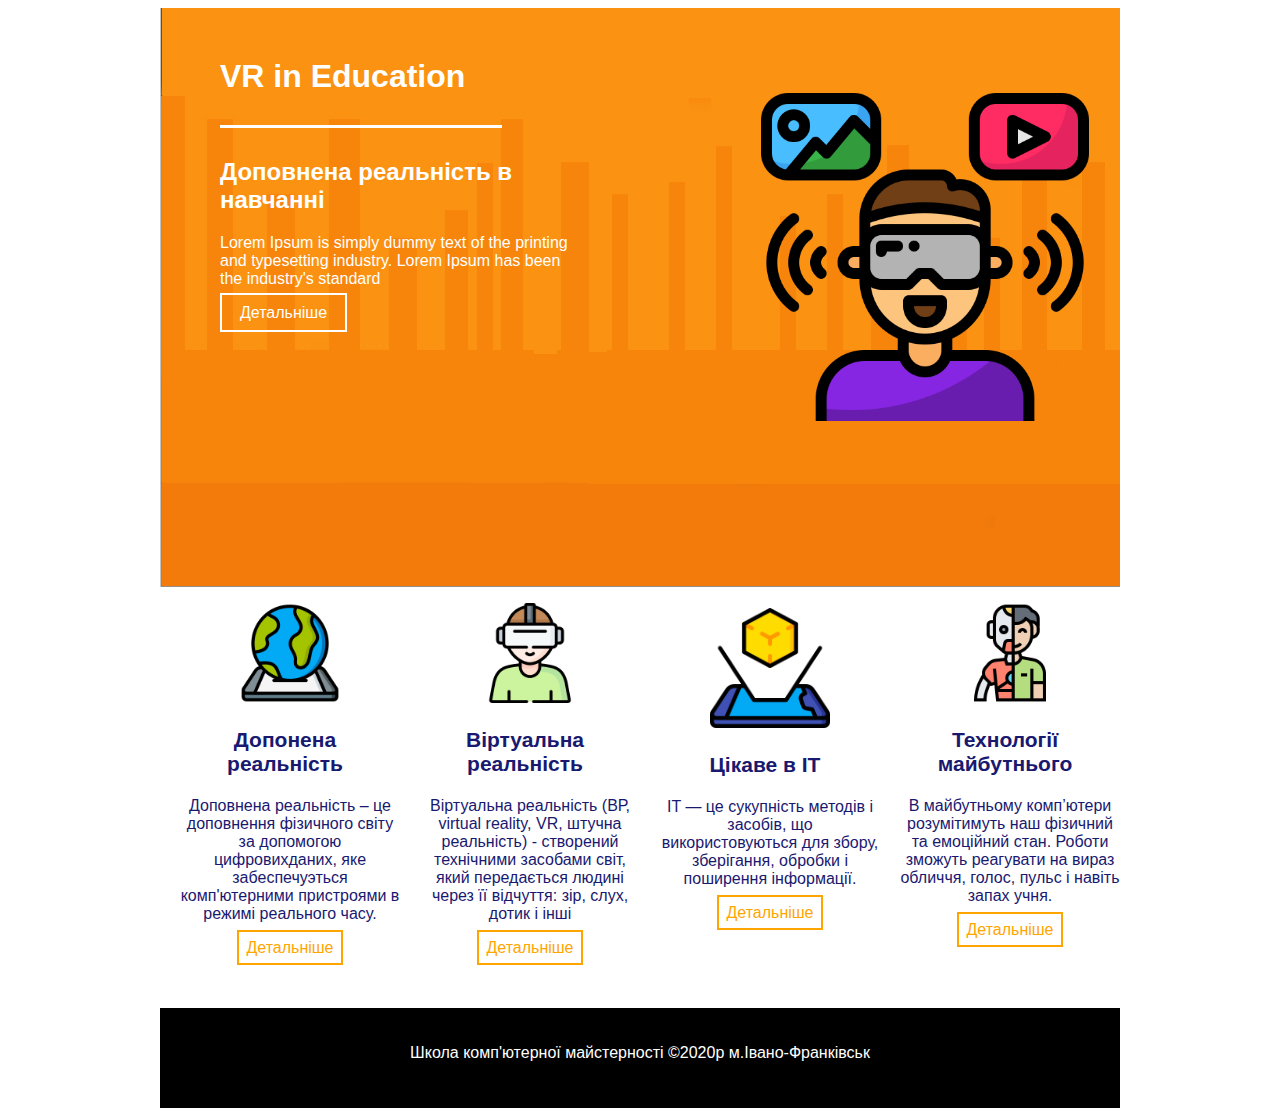
<file: index.html>
<!DOCTYPE html>
<html>
<head>
	<meta charset="utf-8">
	<link rel="stylesheet" href="css/style.css">
	<title>VR and AR</title>
	<link rel="shortcut icon" href="img/vr-glasses.png" type="image/png">
</head>
<body>
	<div class="box">
		<div class="banner"> 
			<header class="header">
		<div class=”text”>  
			<h1 class="h1"> VR in Education </h1>
			<hr align="left" width="280" size="3" color=" white " class="hr" />
			<h2 class="h2"> Доповнена реальність в навчанні </h2>
			<p class="p1"> Lorem Ipsum is simply dummy text of the printing and typesetting industry. Lorem Ipsum has been the industry's standard </p>
			<a href="#part1" class="p2"> Детальніше </a>
		</div>
		<div class=”foto”>
				<img src="img/electronics.png" width="350" height="350" class="f1">
		</div>
	</header>
		</div>
		<article class="content" id="part1">
			<div class="block">
				<img src="img/1.png" class="icon" width="100" height="100">
				<p class="title2"> Допонена реальність </p>
				<p class="title1">Доповнена реальність – це доповнення фізичного світу за допомогою цифровихданих, яке забеспечуэться комп'ютерними пристроями в режимі реального часу. </p>
				<a href="ar.html" class="p3"> Детальніше </a>
			</div>
			<div class="block">
				<img src="img/virtual-reality.png" class="icon" width="100" height="100">
				<p class="title2"> Віртуальна реальність </p>
				<p class="title1"> Віртуальна реальність (ВР, virtual reality, VR, штучна реальність) - створений технічними засобами світ, який передається людині через її відчуття: зір, слух, дотик і інші</p>
				<a href="vr.html" class="p3"> Детальніше </a>
			</div>
			<div class="block1">
				<img src="img/3.png" class="icon" width="120" height="120">
				<p class="title2"> Цікаве в ІТ </p>
				<p class="title1"> IT — це сукупність методів і засобів, що використовуються для збору, зберігання, обробки і поширення інформації.  </p>
				<a href="it.html" class="p3"> Детальніше </a>
			</div>
			<div class="block">
				<img src="img/4.png" class="icon" width="100" height="100">
				<p class="title2"> Технології майбутнього </p>
				<p class="title1"> В майбутньому комп’ютери розумітимуть наш фізичний та емоційний стан. Роботи зможуть реагувати на вираз обличчя, голос, пульс і навіть запах учня. </p>
				<a href="future.html" class="p3"> Детальніше </a>
			</div>
		</article>
		<footer class="footer">
			<p class="p5">Школа комп'ютерної майстерності &copy;2020р м.Івано-Франківськ</p>
		</footer>
	</div>

</body>
</html>
</file>
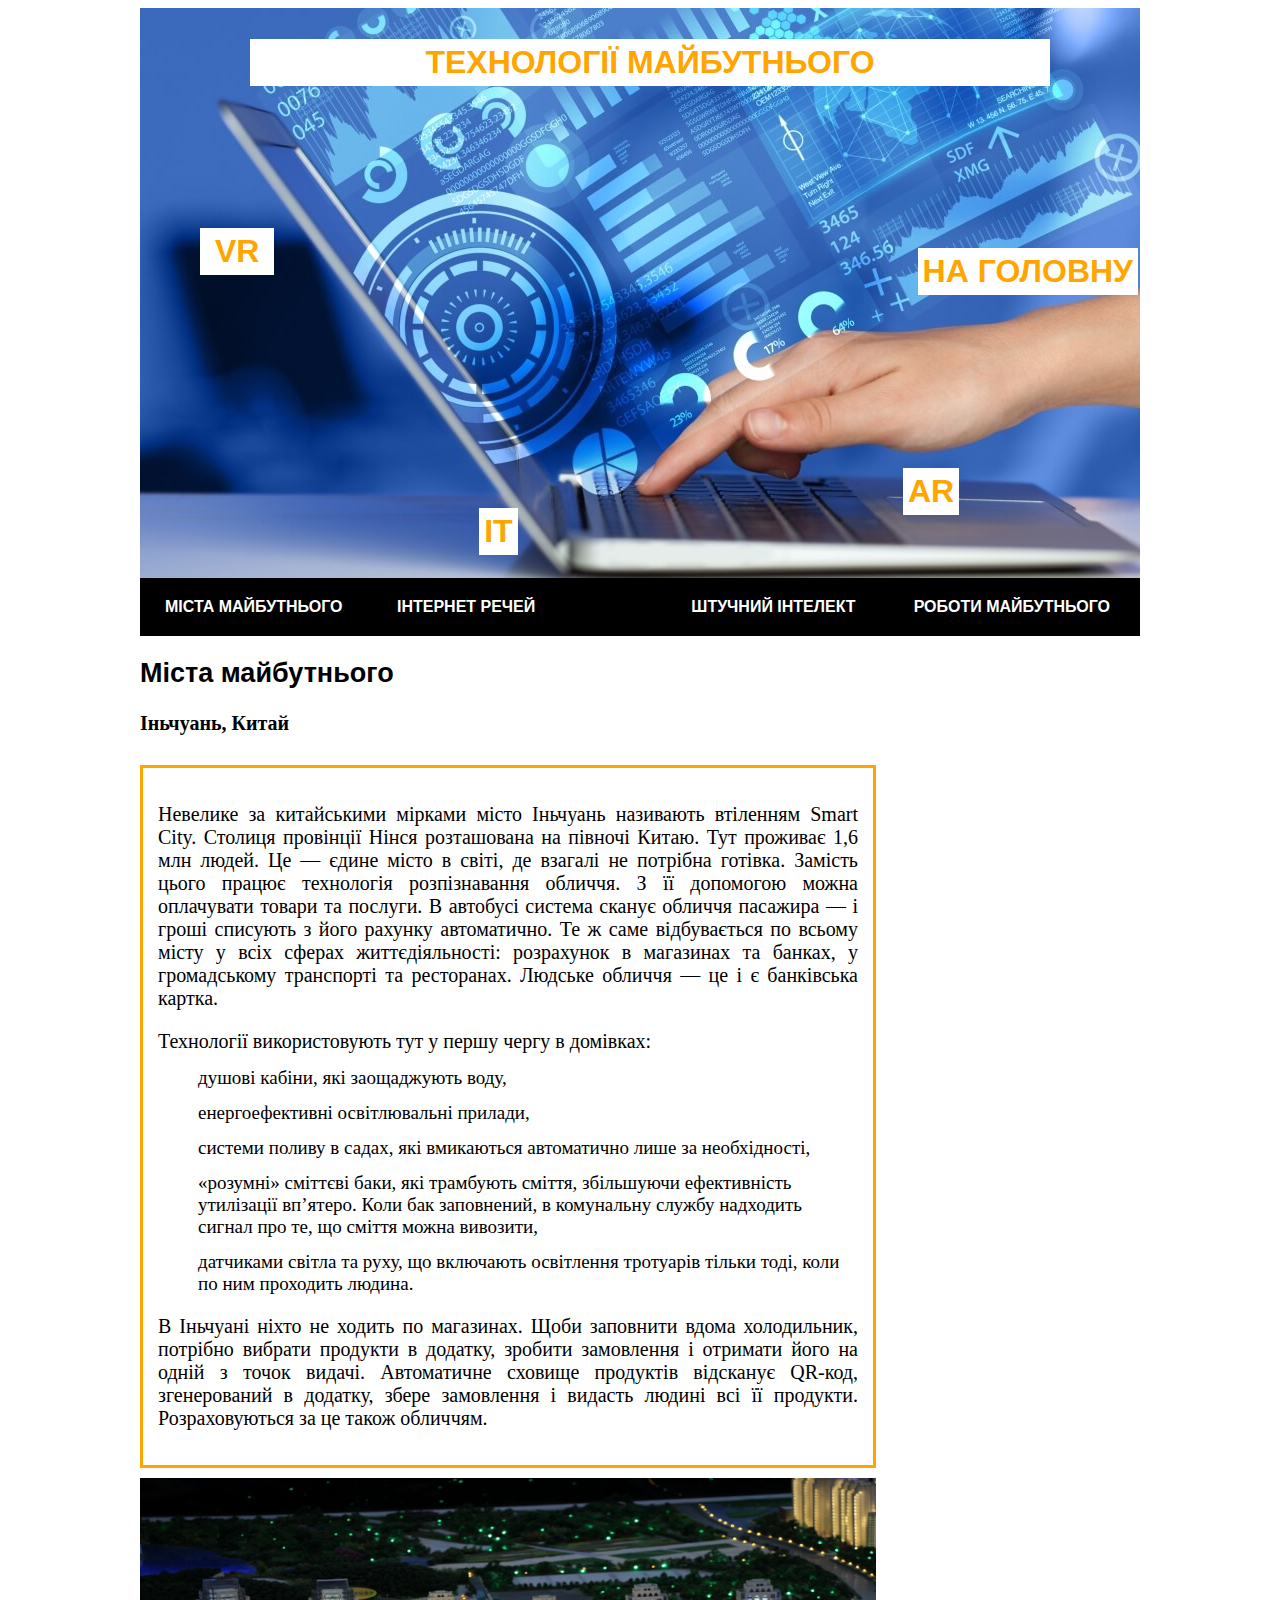
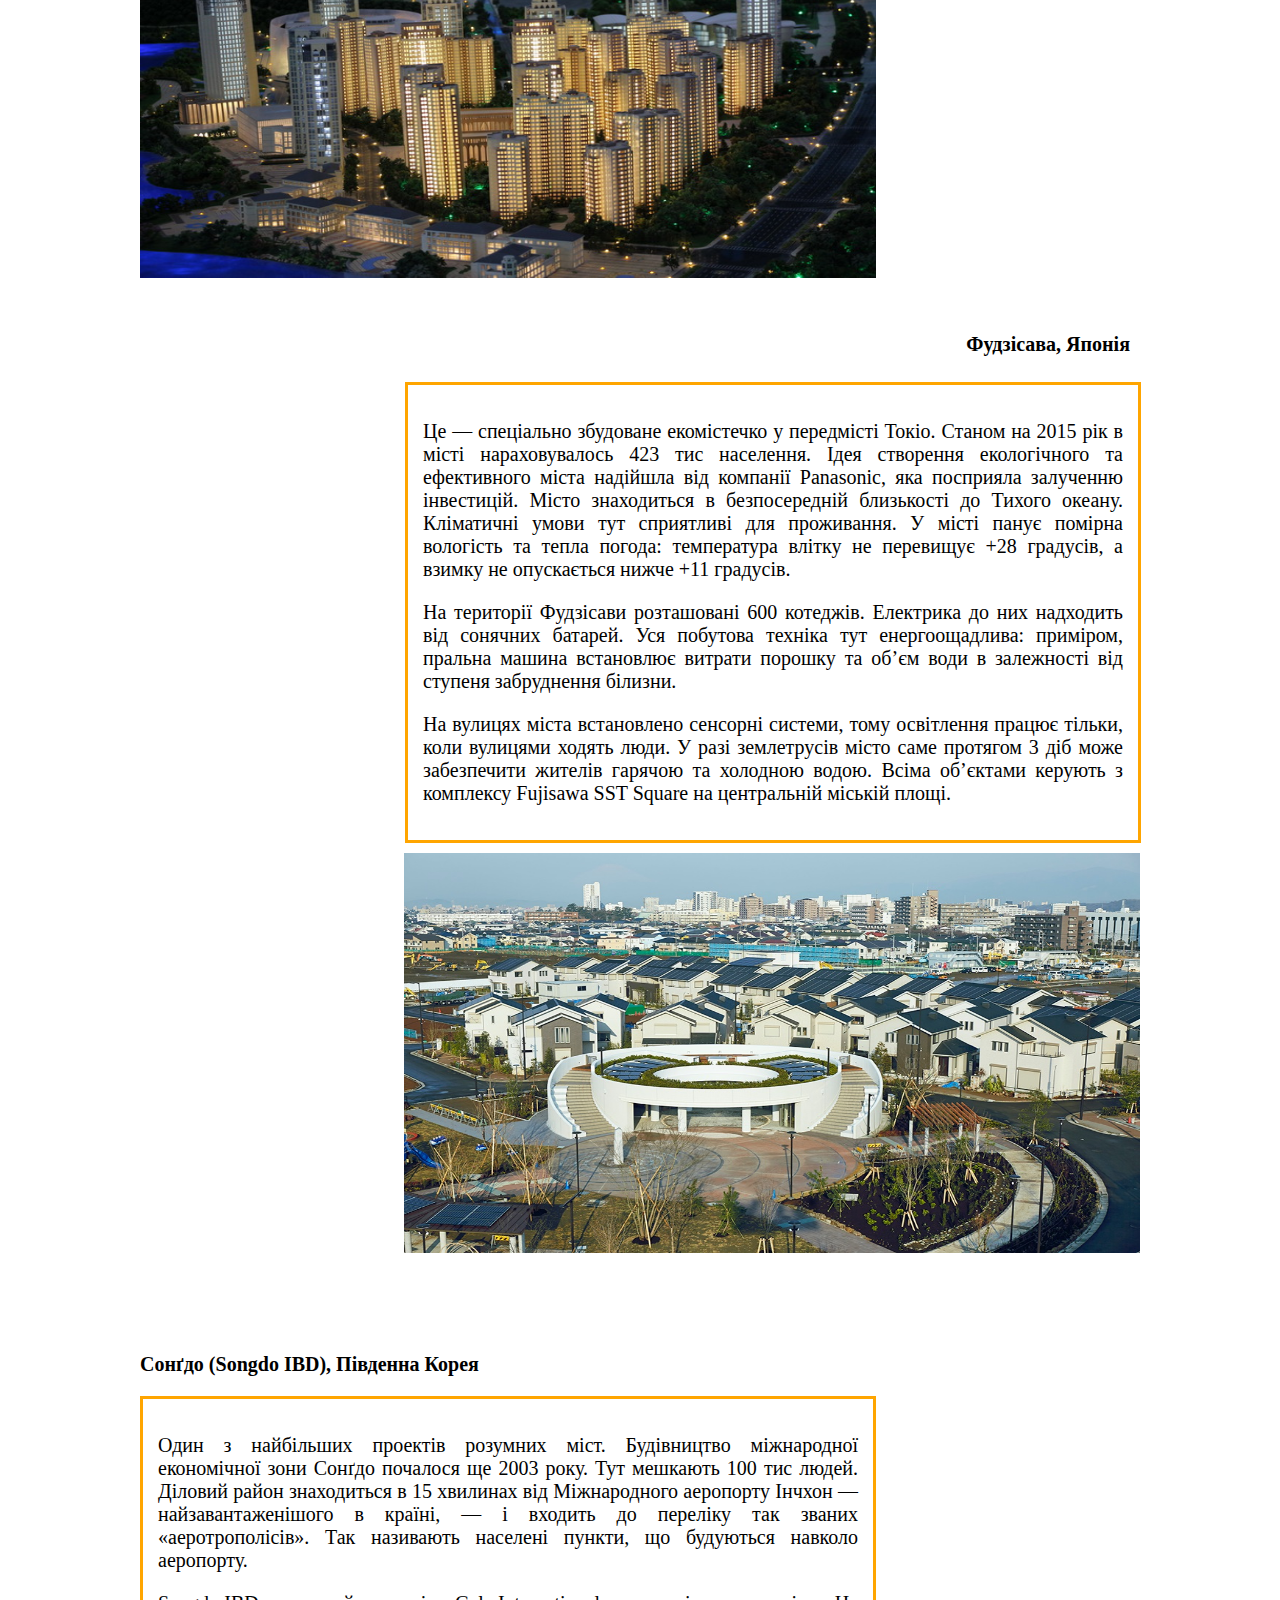
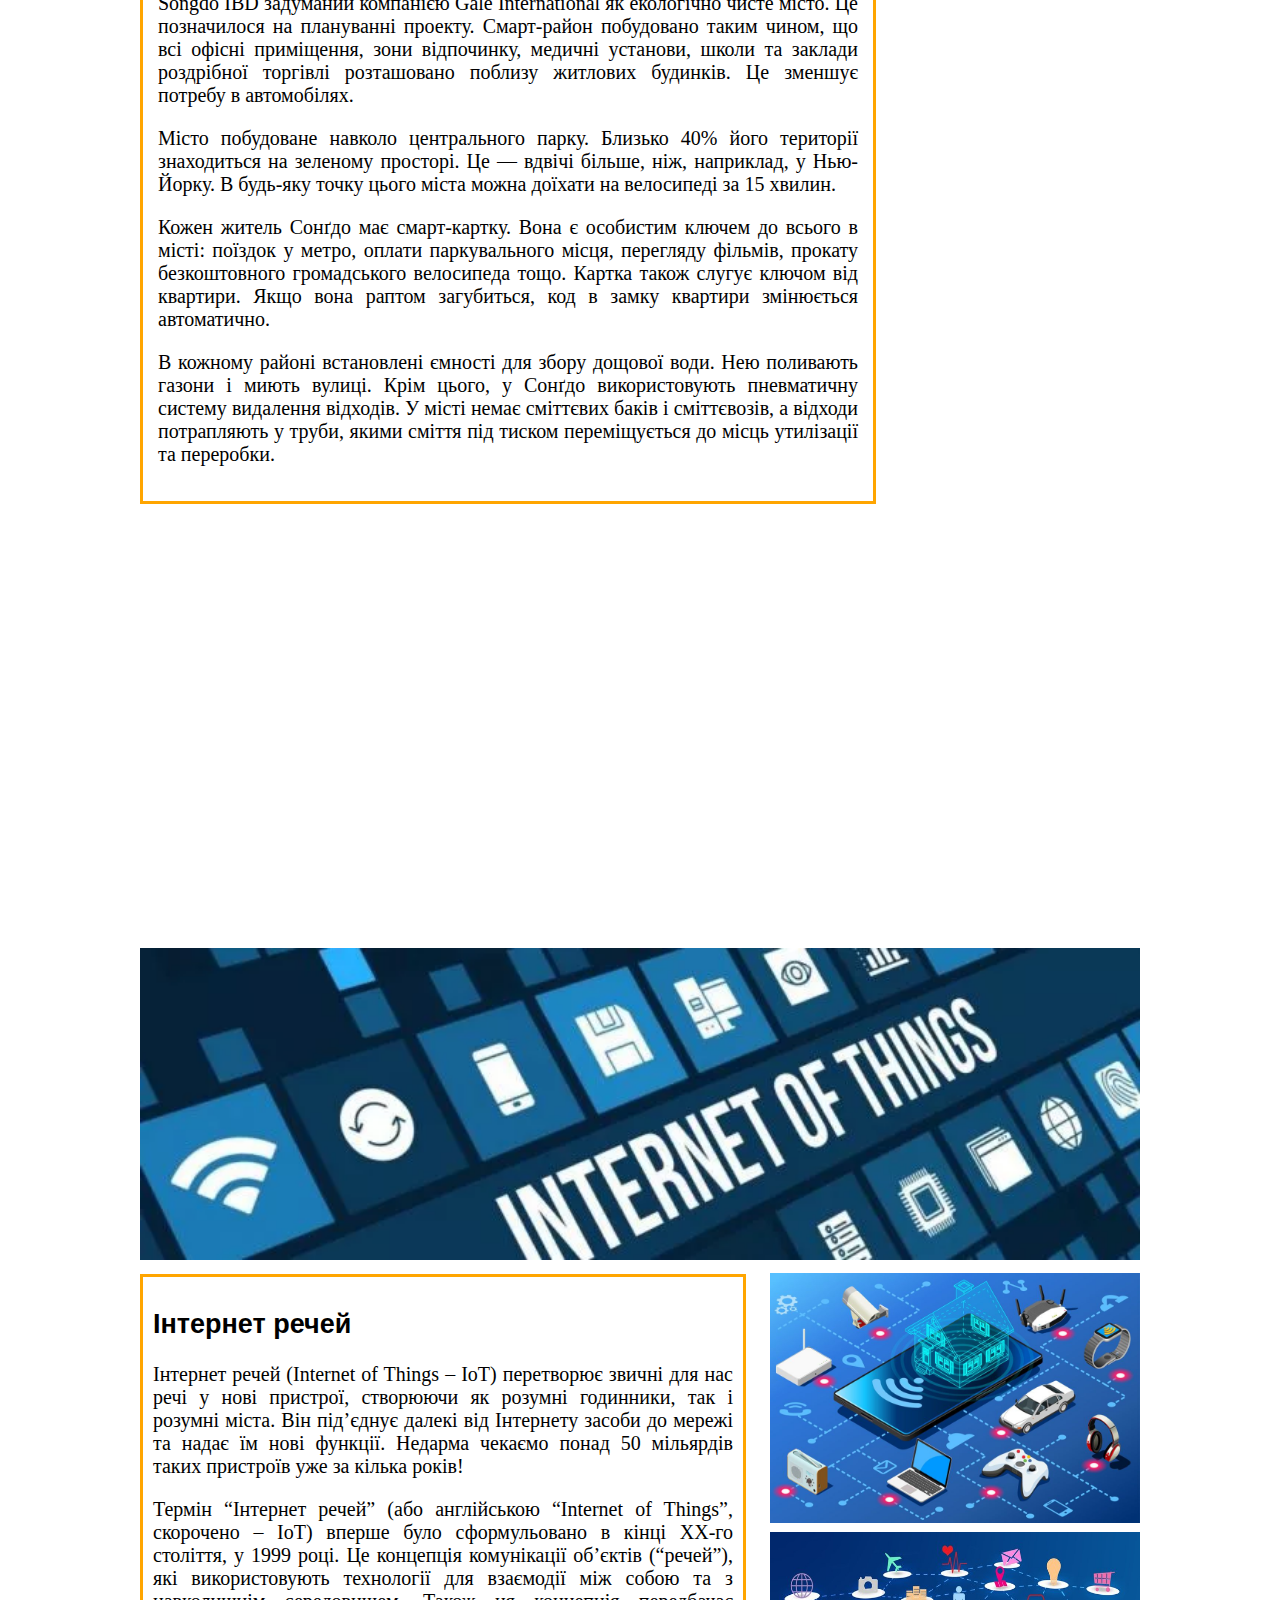
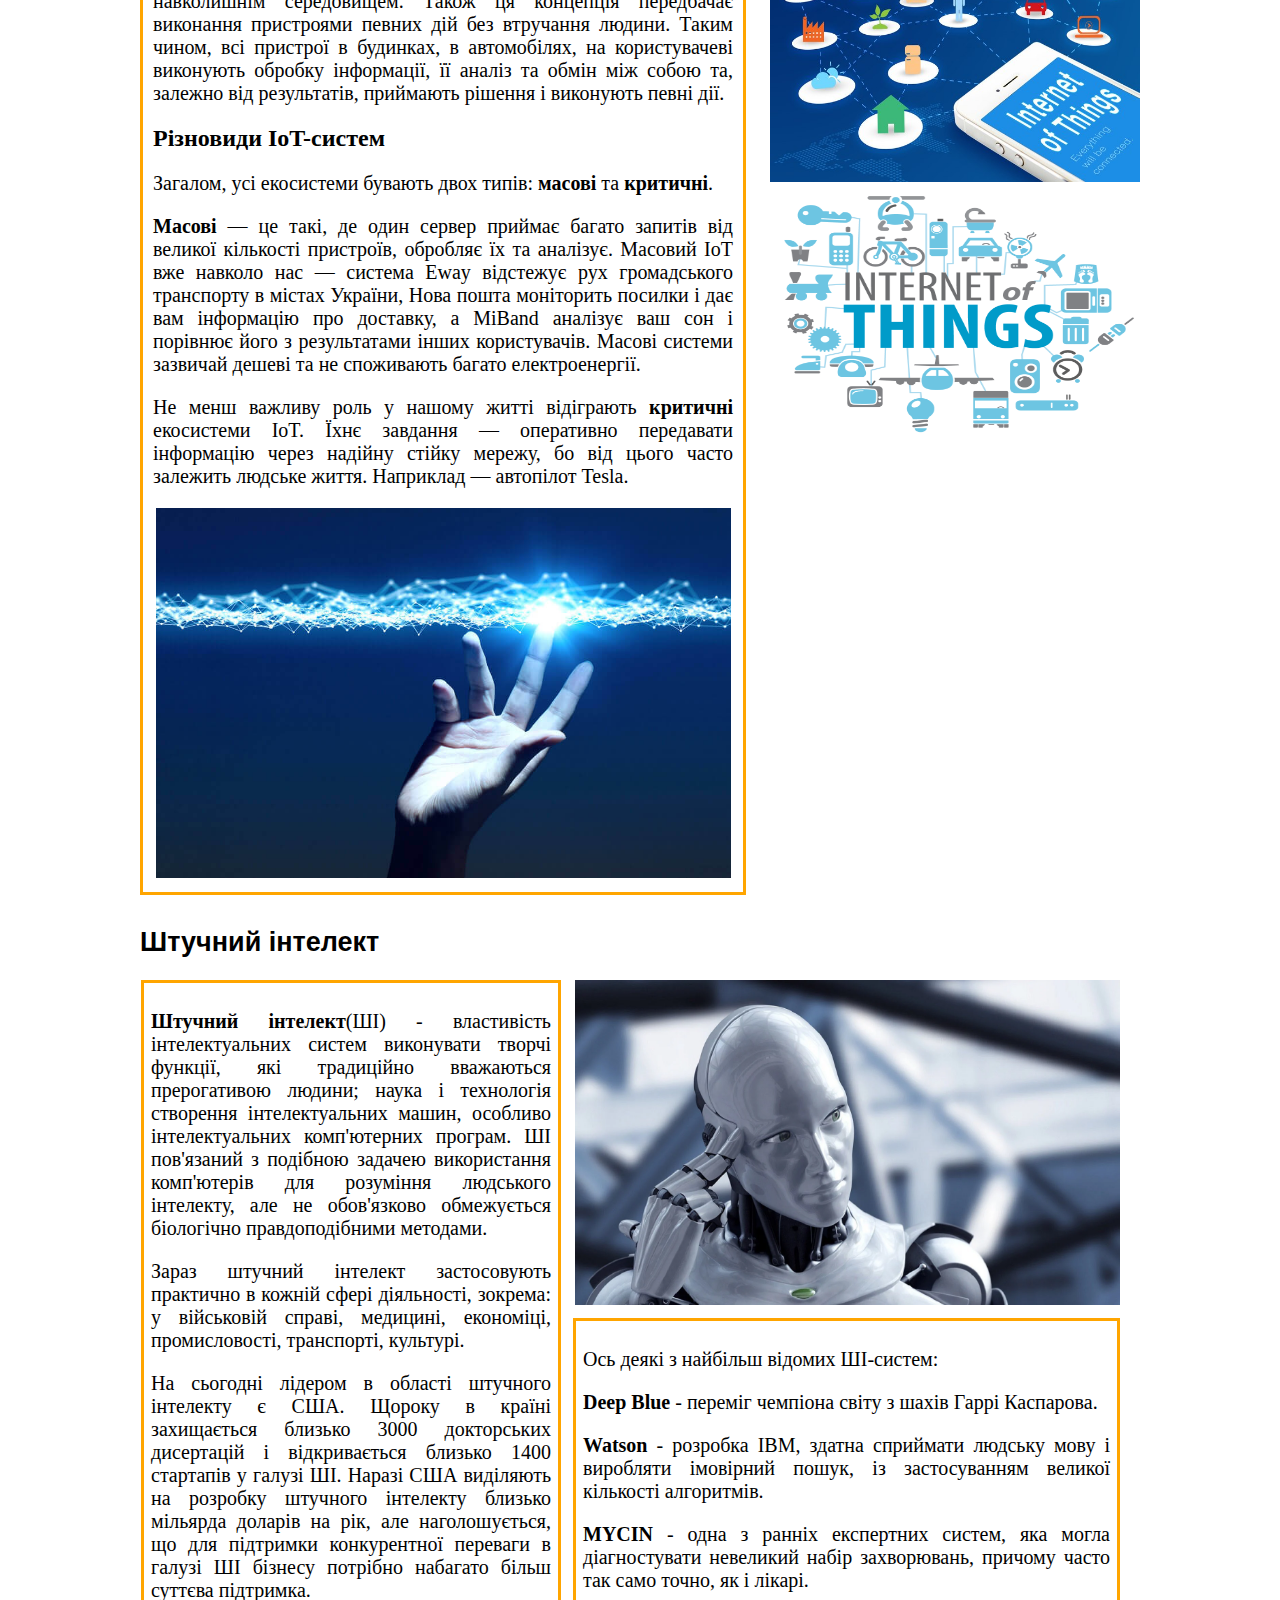
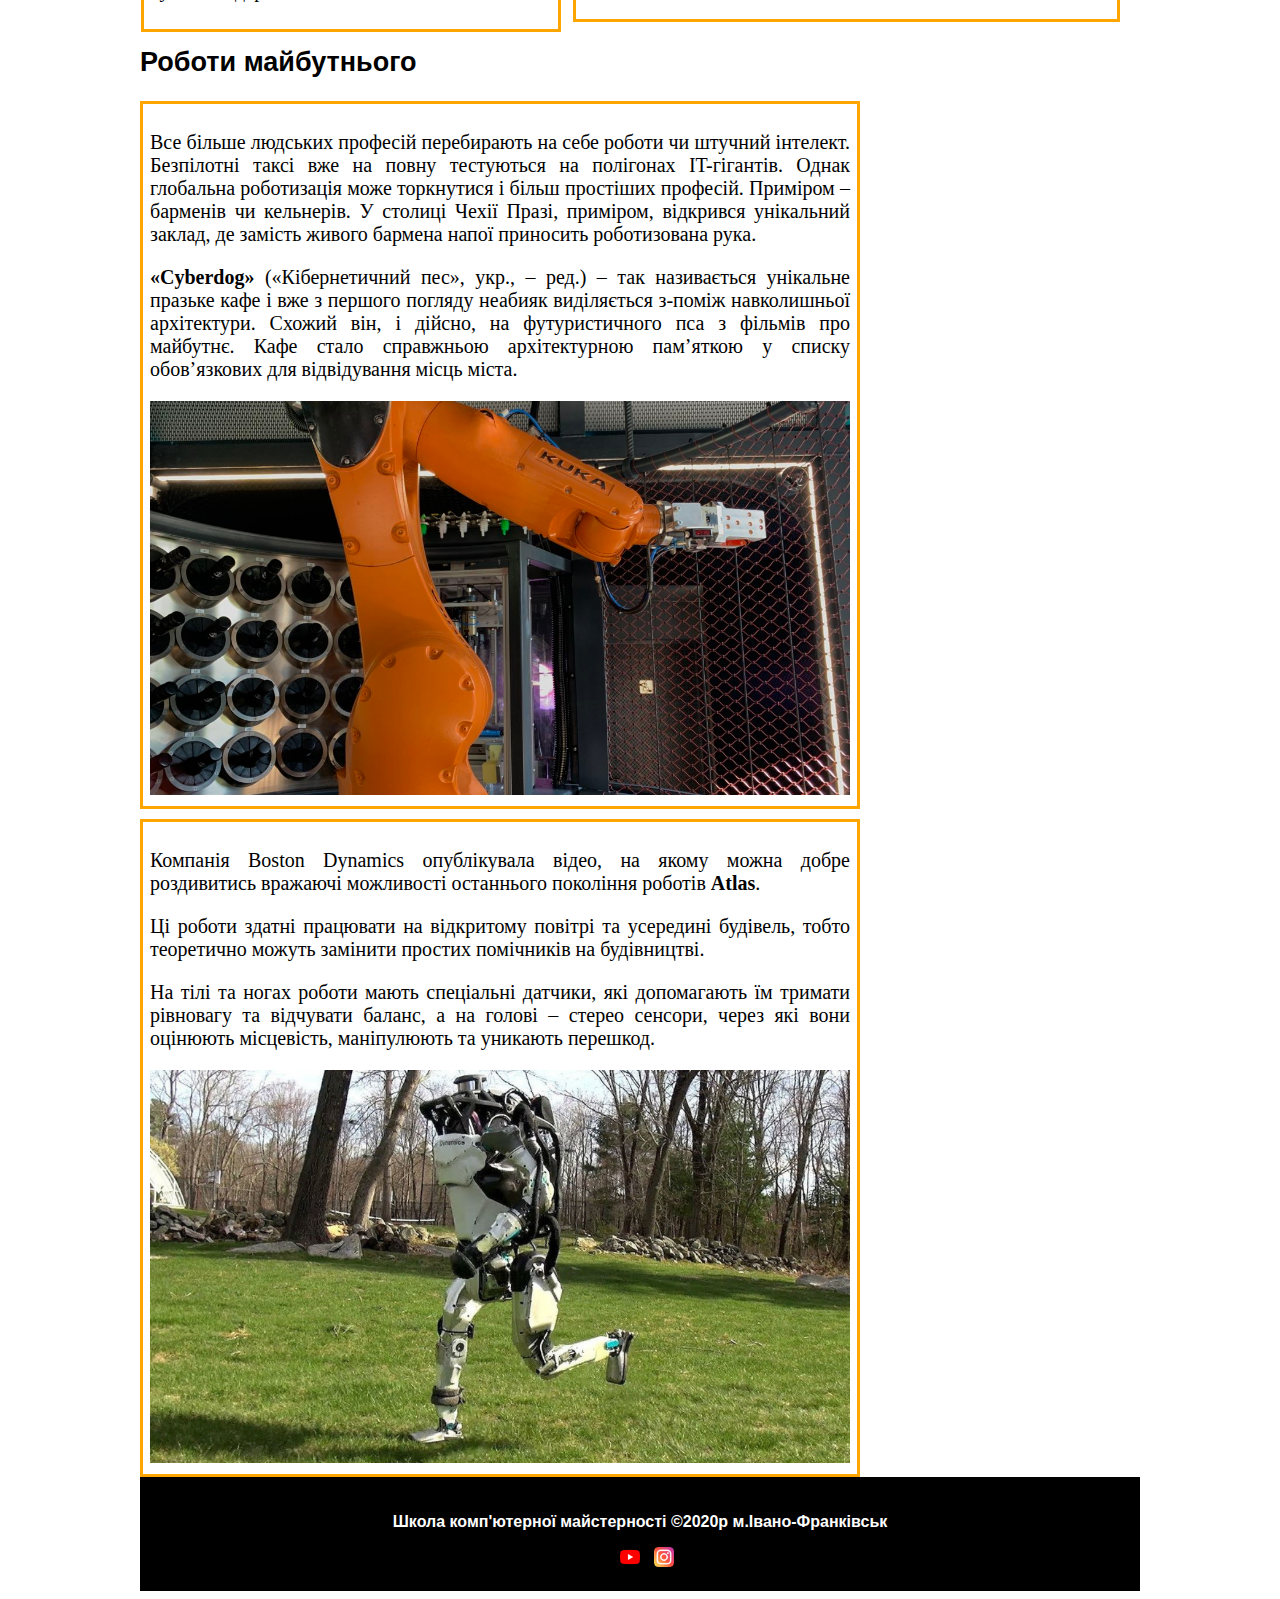
<file: future.html>
<!DOCTYPE html>
<html>
<head>
	<link rel="stylesheet" href="css/future.css">
	<meta charset="utf-8">
	<title>Технології майбутнього</title>
	<link rel="shortcut icon" href="img/eye.png">
</head>
<body>
	<div class="box">
		<div class="f6">
			<h1 class="headline"> Технології майбутнього </h1>
			<a href="vr.html"><h1 class="headline1"> VR </h1></a>
			<a href="index.html"><h1 class="headline3"> На головну </h1></a>
			<a href="it.html"><h1 class="headline5"> IT </h1></a>
			<a href="ar.html"><h1 class="headline6"> AR </h1></a>
		</div>
		<footer class="foote">
			<a href="#up" name="up" class="g"> міста майбутнього </a>
			<a href="#part1" class="g1"> інтернет речей </a>
			<a href="#part3" class="g2"> Роботи майбутнього</a>
			<a href="#part2" class="g3">  штучний інтелект</a>
		</footer>
		<main>
				<h2 class="headline2"> Міста майбутнього </h2>
				<p class="paragraph"> <span class="span">Іньчуань, Китай </span></p>
<article class="articl">
<p class="paragraph">Невелике за китайськими мірками місто Іньчуань називають втіленням Smart City. Столиця провінції Нінся розташована на півночі Китаю. Тут проживає 1,6 млн людей. Це — єдине місто в світі, де взагалі не потрібна готівка. Замість цього працює технологія розпізнавання обличчя. З її допомогою можна оплачувати товари та послуги. В автобусі система сканує обличчя пасажира — і гроші списують з його рахунку автоматично. Те ж саме відбувається по всьому місту у всіх сферах життєдіяльності: розрахунок в магазинах та банках, у громадському транспорті та ресторанах. Людське обличчя — це і є банківська картка.

<p class="paragraph">Технології використовують тут у першу чергу в домівках:</p>
<ul class="list">
	<p class="paragraph1"><li>душові кабіни, які заощаджують воду,</li></p>
	<p class="paragraph1"><li>енергоефективні освітлювальні прилади,</li></p>
	<p class="paragraph1"><li>системи поливу в садах, які вмикаються автоматично лише за необхідності,</li></p>
	<p class="paragraph1"><li>«розумні» сміттєві баки, які трамбують сміття, збільшуючи ефективність утилізації вп’ятеро. Коли бак заповнений, в комунальну службу надходить сигнал про те, що сміття можна вивозити,</li></p>
	<p class="paragraph1"><li>датчиками світла та руху, що включають освітлення тротуарів тільки тоді, коли по ним проходить людина.</li></p>
</ul>
<p class="paragraph">В Іньчуані ніхто не ходить по магазинах. Щоби заповнити вдома холодильник, потрібно вибрати продукти в додатку, зробити замовлення і отримати його на одній з точок видачі. Автоматичне сховище продуктів відсканує QR-код, згенерований в додатку, збере замовлення і видасть людині всі її продукти. Розраховуються за це також обличчям. </p>

</p>
	</article>
				<img src="img/smartcity.jpg" class="chi" width="736" height="400">
				<p class="para1"><span class="span">Фудзісава, Японія</span></p>
<article class="artic">
<p class="paragraph">Це — спеціально збудоване екомістечко у передмісті Токіо.  Станом на 2015 рік в місті нараховувалось 423 тис населення. Ідея створення екологічного та ефективного міста надійшла від компанії Panasonic, яка посприяла залученню інвестицій. Місто знаходиться в безпосередній близькості до Тихого океану. Кліматичні умови тут сприятливі для проживання. У місті панує помірна вологість та тепла погода: температура влітку не перевищує +28 градусів, а взимку не опускається нижче +11 градусів.</p>

<p class="paragraph">На території Фудзісави розташовані 600 котеджів. Електрика до них надходить від сонячних батарей. Уся побутова техніка тут енергоощадлива: приміром, пральна машина встановлює витрати порошку та об’єм води в залежності від ступеня забруднення білизни.</p>

<p class="paragraph">На вулицях міста встановлено сенсорні системи, тому освітлення працює тільки, коли вулицями ходять люди. У разі землетрусів місто саме протягом 3 діб може забезпечити жителів гарячою та холодною водою. Всіма об’єктами керують з комплексу Fujisawa SST Square на центральній міській площі.</p>
</article> 
				<img src="img/smarcity1.jpg" class="chip" width="736" height="400">
				<p class="para"><span class="span">Сонґдо (Songdo IBD), Південна Корея</span></p>
				<article class="articl1">
<p class="paragraph">Один з найбільших проектів розумних міст. Будівництво міжнародної економічної зони Сонґдо почалося ще 2003 року. Тут мешкають 100 тис людей. Діловий район знаходиться в 15 хвилинах від Міжнародного аеропорту Інчхон — найзавантаженішого в країні, — і входить до переліку так званих «аеротрополісів». Так називають населені пункти, що будуються навколо аеропорту.</p>

<p class="paragraph">Songdo IBD задуманий компанією Gale International як екологічно чисте місто. Це позначилося на плануванні проекту. Смарт-район побудовано таким чином, що всі офісні приміщення, зони відпочинку, медичні установи, школи та заклади роздрібної торгівлі розташовано поблизу житлових будинків. Це зменшує потребу в автомобілях.</p>

<p class="paragraph">Місто побудоване навколо центрального парку. Близько 40% його території знаходиться на зеленому просторі. Це — вдвічі більше, ніж, наприклад, у Нью-Йорку. В будь-яку точку цього міста можна доїхати на велосипеді за 15 хвилин.</p>

<p class="paragraph">Кожен житель Сонґдо має смарт-картку. Вона є особистим ключем до всього в місті: поїздок у метро, оплати паркувального місця, перегляду фільмів, прокату безкоштовного громадського велосипеда тощо. Картка також слугує ключом від квартири. Якщо вона раптом загубиться, код в замку квартири змінюється автоматично.</p>

<p class="paragraph">В кожному районі встановлені ємності для збору дощової води. Нею поливають газони і миють вулиці. Крім цього, у Сонґдо використовують пневматичну систему видалення відходів. У місті немає сміттєвих баків і сміттєвозів, а відходи потрапляють у труби, якими сміття під тиском переміщується до місць утилізації та переробки.</p>
</article>
			<iframe  width="736" height="400" src="https://www.youtube.com/embed/eO3-zwkpIRo" frameborder="0" allow="accelerometer; autoplay; encrypted-media; gyroscope; picture-in-picture" allowfullscreen class="cl"></iframe>
		
		<img src="img/shops.webp" class="chipim" width="1000" id="part1">
		<article class="article2">
				<h2 class="headline2"> Інтернет речей </h2>
				<p class="paragraph">Інтернет речей (Іnternet of Things – IoT) перетворює звичні для нас речі у нові пристрої, створюючи як розумні годинники, так і розумні міста. Він під’єднує далекі від Інтернету засоби до мережі та надає їм нові функції. Недарма чекаємо понад 50 мільярдів таких пристроїв уже за кілька років!</p>

				<p class="paragraph">Термін “Інтернет речей” (або англійською “Internet of Things”, скорочено – ІоТ) вперше було сформульовано в кінці ХХ-го століття, у 1999 році. Це концепція комунікації об’єктів (“речей”), які використовують технології для взаємодії між собою та з навколишнім середовищем. Також ця концепція передбачає виконання пристроями певних дій без втручання людини. Таким чином, всі пристрої в будинках, в автомобілях, на користувачеві виконують обробку інформації, її аналіз та обмін між собою та, залежно від результатів, приймають рішення і виконують певні дії.</p>
				<h2 class="head">Різновиди IoT-систем</h2>
<p class="paragraph">Загалом, усі екосистеми бувають двох типів: <span class="span">масові</span> та <span class="span">критичні</span>.</p>

<p class="paragraph"><span class="span">Масові</span> — це такі, де один сервер приймає багато запитів від великої кількості пристроїв, обробляє їх та аналізує. Масовий IoT вже навколо нас — система Eway відстежує рух громадського транспорту в містах України, Нова пошта моніторить посилки і дає вам інформацію про доставку, а MiBand аналізує ваш сон і порівнює його з результатами інших користувачів. Масові системи зазвичай дешеві та не споживають багато електроенергії.</p>

<p class="paragraph">Не менш важливу роль у нашому житті відіграють <span class="span">критичні</span> екосистеми IoT. Їхнє завдання — оперативно передавати інформацію через надійну стійку мережу, бо від цього часто залежить людське життя. Наприклад — автопілот Tesla.</p>
				<img src="img/66.jpg" class="chipimg" width="575" height="370">
			</article>
			<img src="img/shop.jpg" class="chipimg1" width="370" height="250">
			<img src="img/shop1.jpeg" class="chipimg1" width="370" height="250">
			<img src="img/802734_1577186112.png" class="chipimg1" width="370" height="250">
				<div class="div">
				<h2 class="headline2" id="part2"> Штучний інтелект </h2>
				</div>
			<div class="f3">
				<p class="paragrap"><span class="span">Штучний інтелект</span>(ШІ) - властивість інтелектуальних систем виконувати творчі функції, які традиційно вважаються прерогативою людини; наука і технологія створення інтелектуальних машин, особливо інтелектуальних комп'ютерних програм. ШІ пов'язаний з подібною задачею використання комп'ютерів для розуміння людського інтелекту, але не обов'язково обмежується біологічно правдоподібними методами.</p>

<p class="paragrap">Зараз штучний інтелект застосовують практично в кожній сфері діяльності, зокрема: у військовій справі, медицині, економіці, промисловості, транспорті, культурі.</p>
<p class="paragrap">
На сьогодні лідером в області штучного інтелекту є США. Щороку в країні захищається близько 3000 докторських дисертацій і відкривається близько 1400 стартапів у галузі ШІ. Наразі США виділяють на розробку штучного інтелекту близько мільярда доларів на рік, але наголошується, що для підтримки конкурентної переваги в галузі ШІ бізнесу потрібно набагато 
більш суттєва підтримка.</p>
</div>
			
			</main>
			<img src="img/wi.webp" width="545" height="325" class="j">
			<div class="divv">
<p class="paragrap1">
Ось деякі з найбільш відомих ШІ-систем: </p>

<p class="paragrap1"><span class="span">Deep Blue</span> - переміг чемпіона світу з шахів Гаррі Каспарова.</p>

<p class="paragrap1"><span class="span">Watson</span> - розробка IBM, здатна сприймати людську мову і виробляти імовірний пошук, із застосуванням великої кількості алгоритмів.</p>

<p class="paragrap1"><span class="span">MYCIN </span>- одна з ранніх експертних систем, яка могла діагностувати невеликий набір захворювань, причому часто так само точно, як і лікарі.</p>
</div>
				
<article class="article111">
	<h2 class="headline2" id="part3"> Роботи майбутнього </h2>
	<article class="article333">
			<p class="pv">
				Все більше людських професій перебирають на себе роботи чи штучний інтелект. Безпілотні таксі вже на повну тестуються на полігонах IT-гігантів. Однак глобальна роботизація може торкнутися і більш простіших професій. Приміром – барменів чи кельнерів. У столиці Чехії Празі, приміром, відкрився унікальний заклад, де замість живого бармена напої приносить роботизована рука.
			</p>
			<p class="pv">
			<span class="span">«Cyberdog»</span> («Кібернетичний пес», укр., – ред.) – так називається унікальне празьке кафе і вже з першого погляду неабияк виділяється з-поміж навколишньої архітектури. Схожий він, і дійсно, на футуристичного пса з фільмів про майбутнє. Кафе стало справжньою архітектурною пам’яткою у списку обов’язкових для відвідування місць міста.
		</p>
		<img src="img/robot1.jpg" width="700">
	</article>
	<article class="article334">
		<p class="pv">
		Компанія Boston Dynamics опублікувала відео, на якому можна добре роздивитись вражаючі можливості останнього покоління роботів <span class="span">Atlas</span>.
	</p>
<p class="pv">
		Ці роботи здатні працювати на відкритому повітрі та усередині будівель, тобто теоретично можуть замінити простих помічників на будівництві.
	</p>
<p class="pv">
		На тілі та ногах роботи мають спеціальні датчики, які допомагають їм тримати рівновагу та відчувати баланс, а на голові – стерео сенсори, через які вони оцінюють місцевість, маніпулюють та уникають перешкод.
	</p>
	<img src="img/robot.jpg" width="700">
</article>
</article>


			<footer class="footer">
				<p class="footer_paragraph2">Школа комп'ютерної майстерності &copy;2020р м.Івано-Франківськ </p>
				<a href="https://www.youtube.com/channel/UCTiJyzmNGPwtiFHAzdB1Qjg?view_as=subscriber"><img src="img/youtube.png" class="img" width="20" height="20"></a>
				<a href=" https://www.instagram.com/dearlin342/?hl=ru"><img src="img/instagram.png" class="img1" width="20" height="20"></a>
			</footer>
		</main>
	</div>
</body>
</html>
</file>
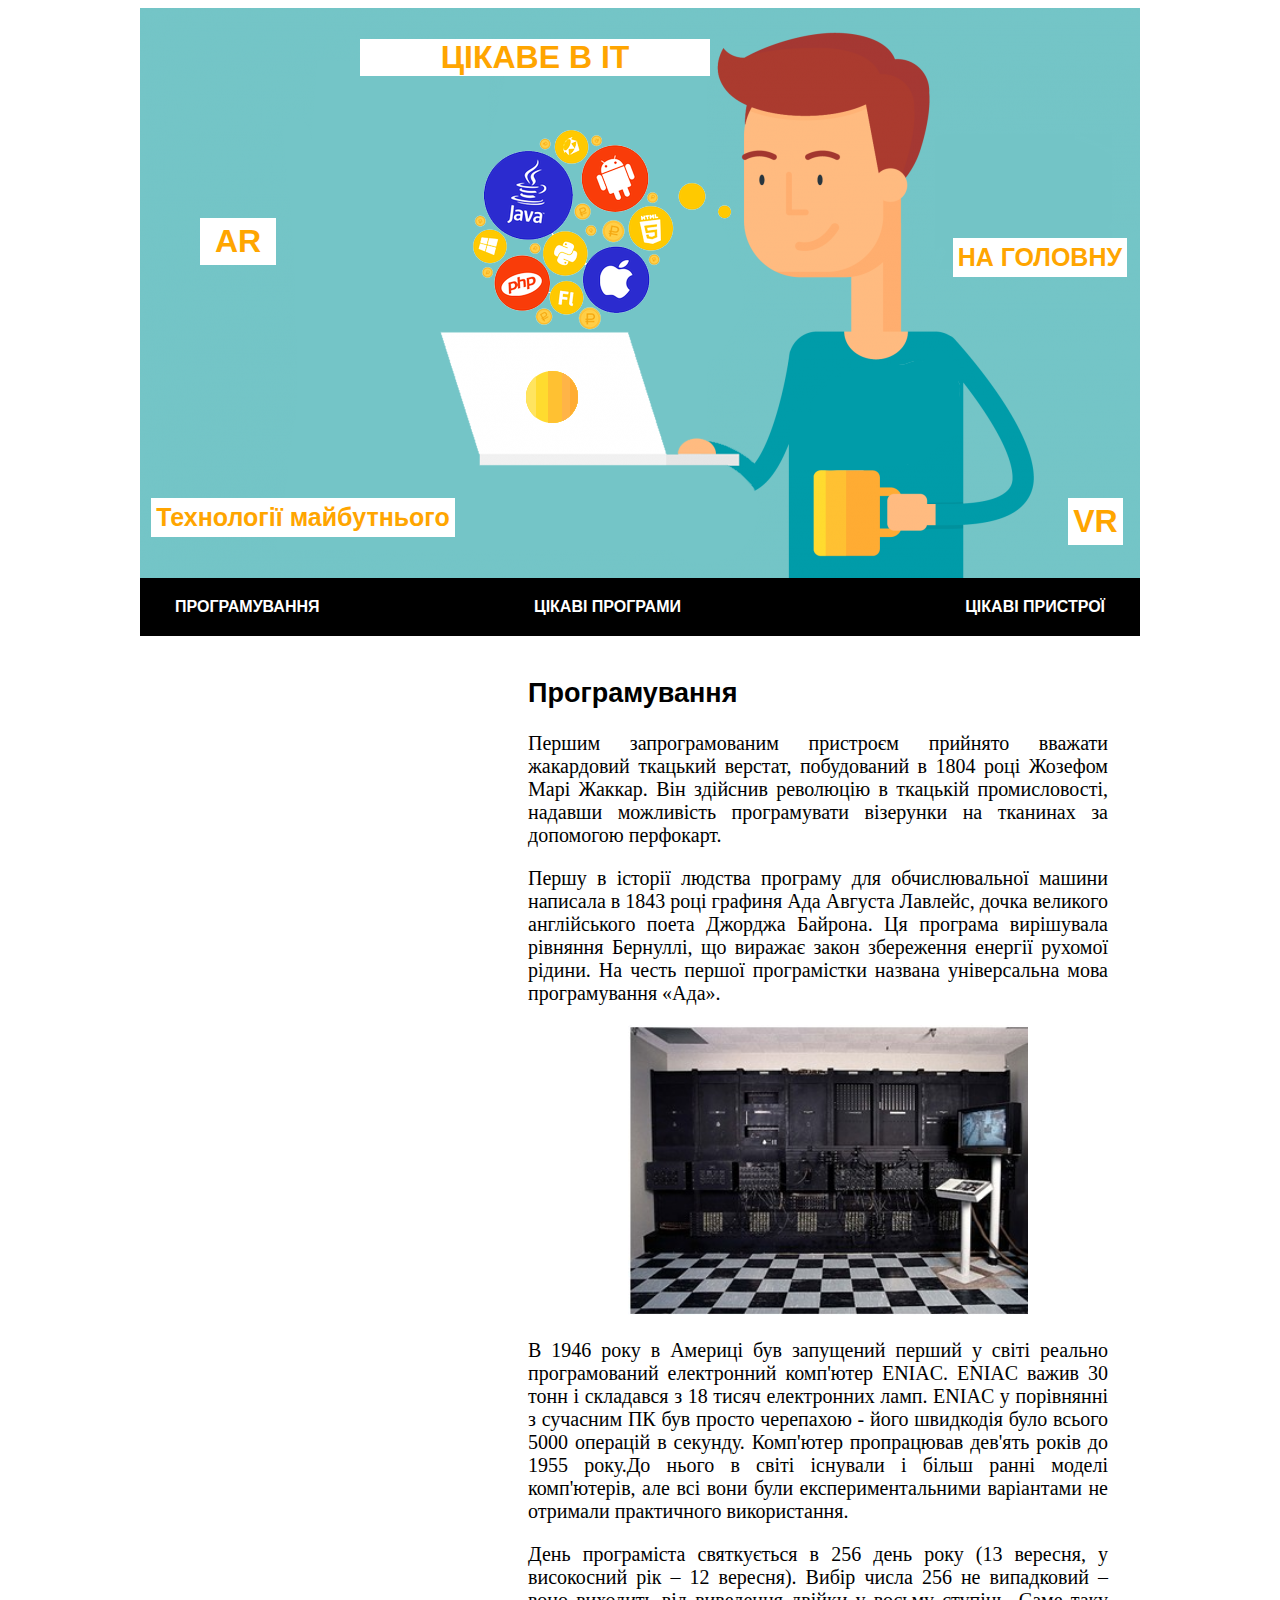
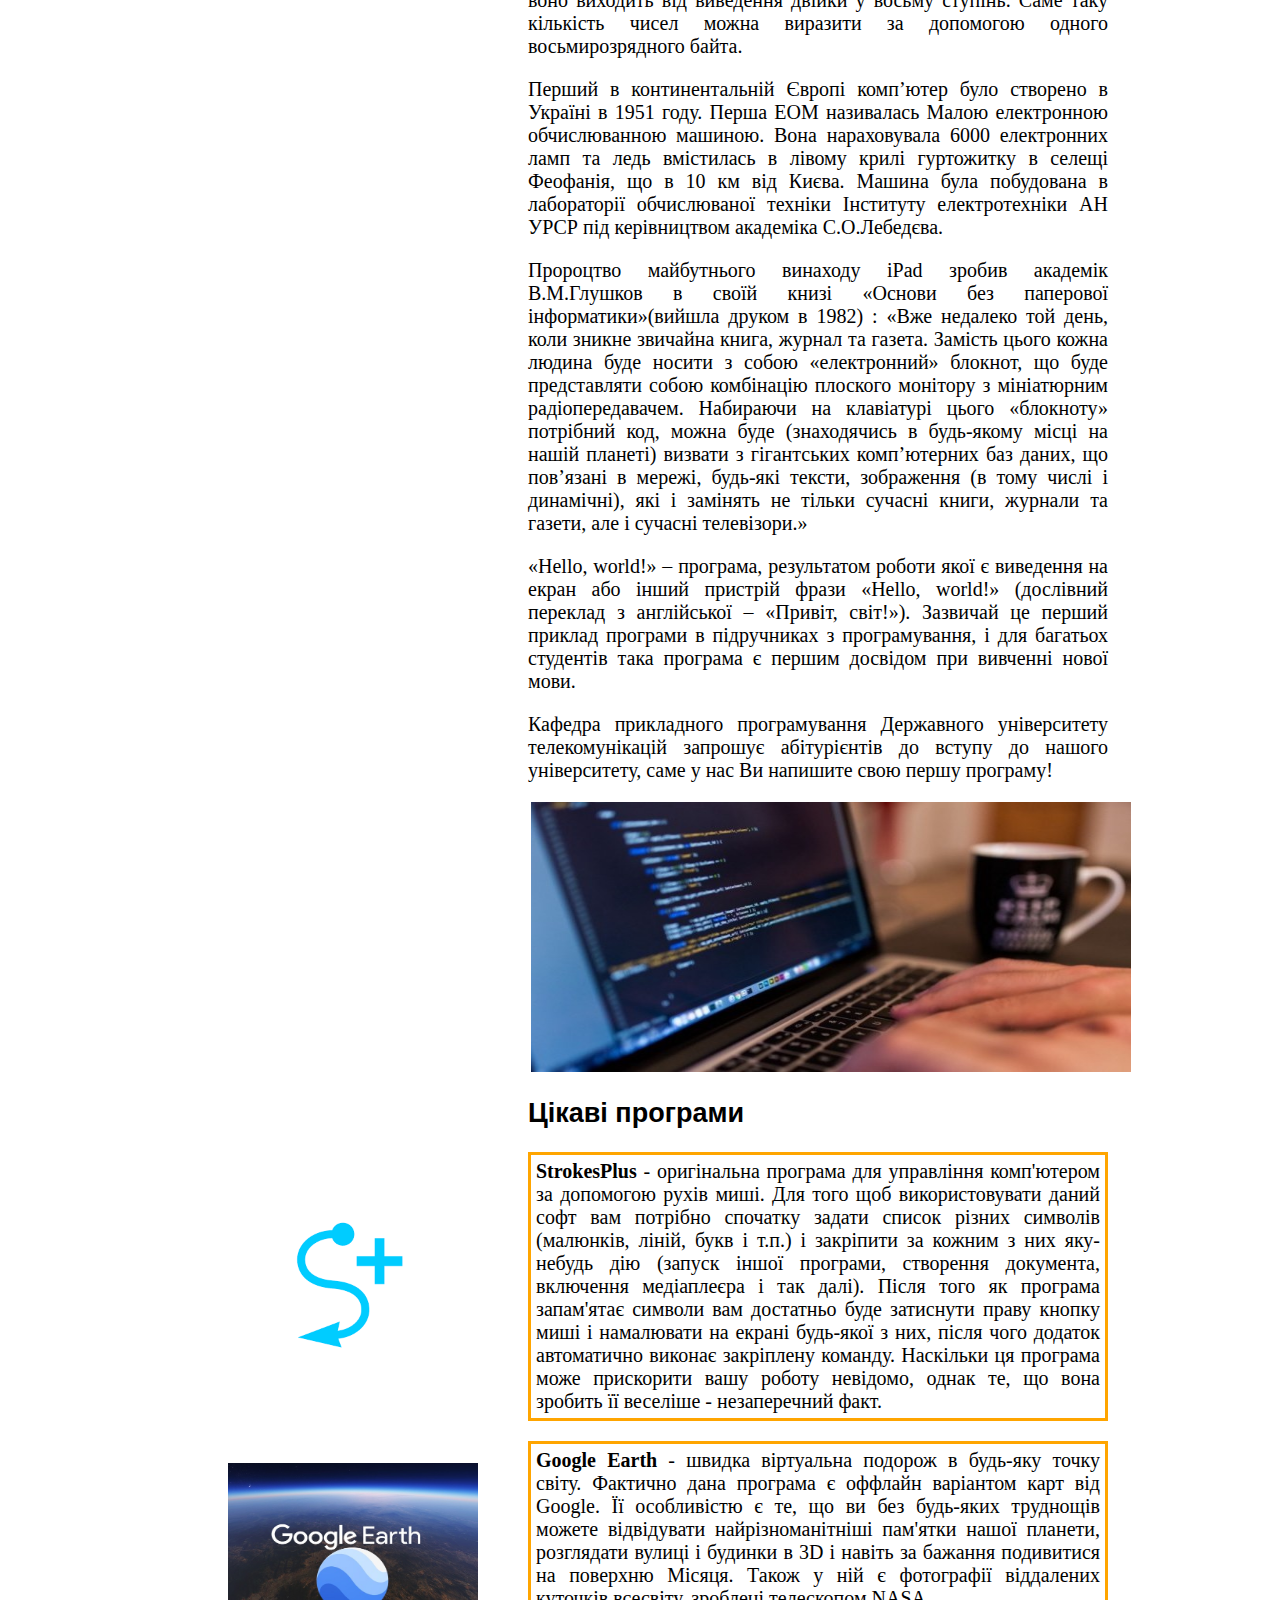
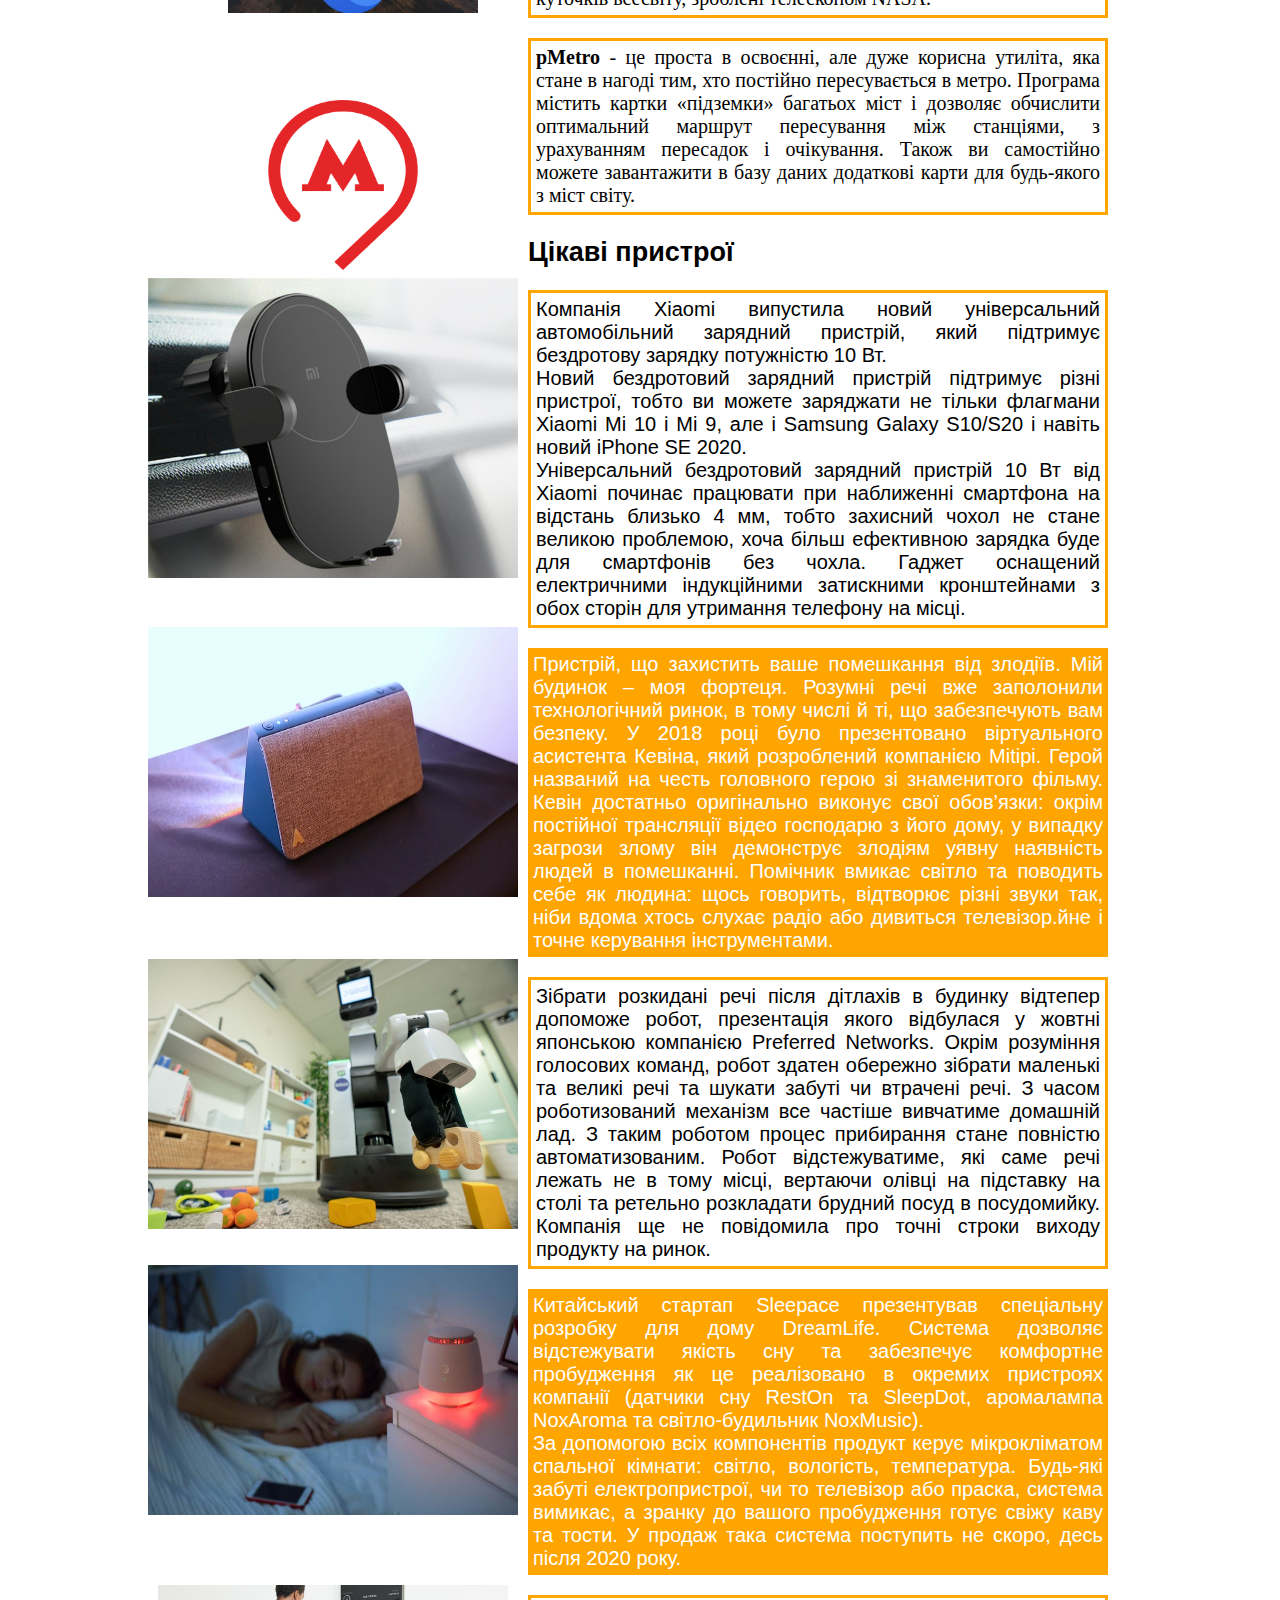
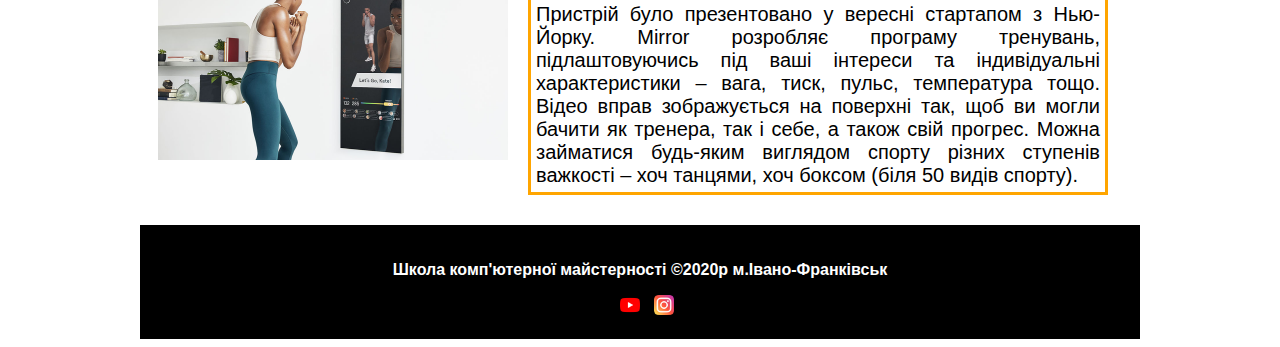
<file: it.html>
<!DOCTYPE html>
<html>
<head>
	<link rel="stylesheet" href="css/it.css">
	<meta charset="utf-8">
	<title>IT</title>
	<link rel="shortcut icon" href="img/it.png" type="image/png">
</head>
<body>
	<div class="box">
		<div class="f6">
			<h1 class="headline"> Цікаве в IT </h1>
			<a href="ar.html"><h1 class="headline1"> AR </h1></a>
			<a href="index.html"><h1 class="headline3"> На головну </h1></a>
			<a href="vr.html"><h1 class="headline5"> VR </h1></a>
			<a href="future.html"><h1 class="headline7"> Технології майбутнього</h1></a>
		</div>
		<main>
		<footer class="foote">
			<a href="#up" name="up" class="g"> Програмування </a>
			<a href="#part1" class="g1"> Цікаві програми </a>
			<a href="#part2" class="g2"> Цікаві пристрої </a>
		</footer>
			<article class="article1">
				<h2 class="headline2"> Програмування </h2>
				<p class="paragraph"> Першим запрограмованим пристроєм прийнято вважати жакардовий ткацький верстат, побудований в 1804 році Жозефом Марі Жаккар. Він здійснив революцію в ткацькій промисловості, надавши можливість програмувати візерунки на тканинах за допомогою перфокарт.</p>
				<p class="paragraph"> Першу в історії людства програму для обчислювальної машини написала в 1843 році графиня Ада Августа Лавлейс, дочка великого англійського поета Джорджа Байрона. Ця програма вирішувала рівняння Бернуллі, що виражає закон збереження енергії рухомої рідини. На честь першої програмістки названа універсальна мова програмування «Ада».</p>
				<img src="img/n_1244_97704446.png" class="f5" width="400" height="290"><p class="paragraph"> В 1946 року в Америці був запущений перший у світі реально програмований електронний комп'ютер ENIAC. ENIAC важив 30 тонн і складався з 18 тисяч електронних ламп. ENIAC у порівнянні з сучасним ПК був просто черепахою - його швидкодія було всього 5000 операцій в секунду. Комп'ютер пропрацював дев'ять років до 1955 року.До нього в світі існували і більш ранні моделі комп'ютерів, але всі вони були експериментальними варіантами не отримали практичного використання.</p>



<p class="paragraph"> День програміста святкується в 256 день року (13 вересня, у високосний рік – 12 вересня). Вибір числа 256 не випадковий – воно виходить від виведення двійки у восьму ступінь. Саме таку кількість чисел можна виразити за допомогою одного восьмирозрядного байта.</p>

<p class="paragraph"> Перший в континентальній Європі комп’ютер було створено в Україні в 1951 году. Перша ЕОМ називалась Малою електронною обчислюванною машиною. Вона  нараховувала 6000 електронних ламп та ледь вмістилась в лівому крилі гуртожитку в селещі Феофанія, що в 10 км від Києва. Машина була побудована в лабораторії обчислюваної техніки Інституту електротехніки АН УРСР під керівництвом академіка С.О.Лебедєва.</p>

  

<p class="paragraph"> Пророцтво майбутнього винаходу iPad зробив академік В.М.Глушков в своїй книзі «Основи без паперової інформатики»(вийшла друком в 1982) : «Вже недалеко той день, коли зникне звичайна книга, журнал та газета. Замість цього кожна людина буде носити з собою «електронний» блокнот, що буде представляти собою комбінацію плоского монітору з мініатюрним радіопередавачем. Набираючи на клавіатурі цього «блокноту» потрібний код, можна буде (знаходячись в будь-якому місці на нашій планеті) визвати з гігантських комп’ютерних баз даних, що пов’язані в мережі, будь-які тексти, зображення (в тому числі і динамічні), які і замінять не тільки сучасні книги, журнали та газети, але і сучасні телевізори.»</p>



<p class="paragraph"> «Hello, world!» – програма, результатом роботи якої є виведення на екран або інший пристрій фрази «Hello, world!» (дослівний переклад з англійської – «Привіт, світ!»). Зазвичай це перший приклад програми в підручниках з програмування, і для багатьох студентів така програма є першим досвідом при вивченні нової мови.</p>

<p class="paragraph">Кафедра прикладного програмування Державного університету телекомунікацій запрошує абітурієнтів до вступу до нашого університету, саме у нас Ви напишите свою першу програму!</p>
				<img src="img/90.jpeg" class="chipimg" width="600" height="270">
				<h2 class="headline2" id="part1"> Цікаві програми </h2>
				<p class="p"><span class="span"> StrokesPlus</span> - оригінальна програма для управління комп'ютером за допомогою рухів миші. Для того щоб використовувати даний софт вам потрібно спочатку задати список різних символів (малюнків, ліній, букв і т.п.) і закріпити за кожним з них яку-небудь дію (запуск іншої програми, створення документа, включення медіаплеєра і так далі). Після того як програма запам'ятає символи вам достатньо буде затиснути праву кнопку миші і намалювати на екрані будь-якої з них, після чого додаток автоматично виконає закріплену команду. Наскільки ця програма може прискорити вашу роботу невідомо, однак те, що вона зробить її веселіше - незаперечний факт.
				</p>
				<img src="img/91.png" class="f13" width="150" height="150">
<p class="p"><span class="span">Google Earth</span> - швидка віртуальна подорож в будь-яку точку світу. Фактично дана програма є оффлайн варіантом карт від Google. Її особливістю є те, що ви без будь-яких труднощів можете відвідувати найрізноманітніші пам'ятки нашої планети, розглядати вулиці і будинки в 3D і навіть за бажання подивитися на поверхню Місяця. Також у ній є фотографії віддалених куточків всесвіту, зроблені телескопом NASA.</p>
				<img src="img/92.jpg" class="f14" width="250" height="150">

<p class="p"><span class="span">pMetro</span> - це проста в освоєнні, але дуже корисна утиліта, яка стане в нагоді тим, хто постійно пересувається в метро. Програма містить картки «підземки» багатьох міст і дозволяє обчислити оптимальний маршрут пересування між станціями, з урахуванням пересадок і очікування. Також ви самостійно можете завантажити в базу даних додаткові карти для будь-якого з міст світу.</p>
				<img src="img/pMetroLogo.png" class="f15" width="150" height="170">

				<h2 class="headline2" id="part2"> Цікаві пристрої </h2>
				<p class="paragraph2">Компанія Xiaomi випустила новий універсальний автомобільний зарядний пристрій, який підтримує бездротову зарядку потужністю 10 Вт.<br>
				Новий бездротовий зарядний пристрій підтримує різні пристрої, тобто ви можете заряджати не тільки флагмани Xiaomi Mi 10 і Mi 9, але і Samsung Galaxy S10/S20 і навіть новий iPhone SE 2020.<br>
				Універсальний бездротовий зарядний пристрій 10 Вт від Xiaomi починає працювати при наближенні смартфона на відстань близько 4 мм, тобто захисний чохол не стане великою проблемою, хоча більш ефективною зарядка буде для смартфонів без чохла. Гаджет оснащений електричними індукційними затискними кронштейнами з обох сторін для утримання телефону на місці.</p>
			<img src="img/79.png" class="f9" width="370" height="300">
				<p class="paragraph3"> Пристрій, що захистить ваше помешкання від злодіїв. Мій будинок – моя фортеця. Розумні речі вже заполонили технологічний ринок, в тому числі й ті, що забезпечують вам безпеку. У 2018 році було презентовано віртуального асистента Кевіна, який розроблений компанією Mitipi. Герой названий на честь головного герою зі знаменитого фільму. Кевін достатньо оригінально виконує свої обов’язки: окрім постійної трансляції відео господарю з його дому, у випадку загрози злому він демонструє злодіям уявну наявність людей в помешканні. Помічник вмикає світло та поводить себе як людина: щось говорить, відтворює різні звуки так, ніби вдома хтось слухає радіо або дивиться телевізор.йне і точне керування інструментами.</p>
			<img src="img/78.jpg" class="f10" width="370" height="270">
			<p class="paragraph2">
			Зібрати розкидані речі після дітлахів в будинку відтепер допоможе робот, презентація якого відбулася у жовтні японською компанією Preferred Networks. Окрім розуміння голосових команд, робот здатен обережно зібрати маленькі та великі речі та шукати забуті чи втрачені речі. З часом роботизований механізм все частіше вивчатиме домашній лад. З таким роботом процес прибирання стане повністю автоматизованим. Робот відстежуватиме, які саме речі лежать не в тому місці, вертаючи олівці на підставку на столі та ретельно розкладати брудний посуд в посудомийку. Компанія ще не повідомила про точні строки виходу продукту на ринок.</p>
			<img src="img/80.jpg" class="f11" width="370" height="270">
			 <p class="paragraph3"> Китайський стартап Sleepace презентував спеціальну розробку для дому DreamLife. Система дозволяє відстежувати якість сну та забезпечує комфортне пробудження як це реалізовано в окремих пристроях компанії (датчики сну RestOn та SleepDot, аромалампа NoxAroma та світло-будильник NoxMusic).<br>За допомогою всіх компонентів продукт керує мікрокліматом спальної кімнати: світло, вологість, температура. Будь-які забуті електропристрої, чи то телевізор або праска, система вимикає, а зранку до вашого пробудження готує свіжу каву та тости. У продаж така система поступить не скоро, десь після 2020 року.</p>
			 <img src="img/81.png" class="f11" width="370" height="250">
			 <p class="paragraph2">Пристрій було презентовано у вересні стартапом з Нью-Йорку. Mirror розробляє програму тренувань, підлаштовуючись під ваші інтереси та індивідуальні характеристики – вага, тиск, пульс, температура тощо. Відео вправ зображується на поверхні так, щоб ви могли бачити як тренера, так і себе, а також свій прогрес. Можна займатися будь-яким виглядом спорту різних ступенів важкості – хоч танцями, хоч боксом (біля 50 видів спорту).</p> 
			 <img src="img/82.png" class="f12" width="350" height="175">
			</article>
			</main>
			<footer class="footer">
				<p class="footer_paragraph2">Школа комп'ютерної майстерності &copy;2020р м.Івано-Франківськ </p>
				<a href="https://www.youtube.com/channel/UCTiJyzmNGPwtiFHAzdB1Qjg?view_as=subscriber"><img src="img/youtube.png" class="img" width="20" height="20"></a>
				<a href=" https://www.instagram.com/dearlin342/?hl=ru"><img src="img/instagram.png" class="img1" width="20" height="20"></a>
			</footer>
		</main>
	</div>
</body>
</html>
</file>
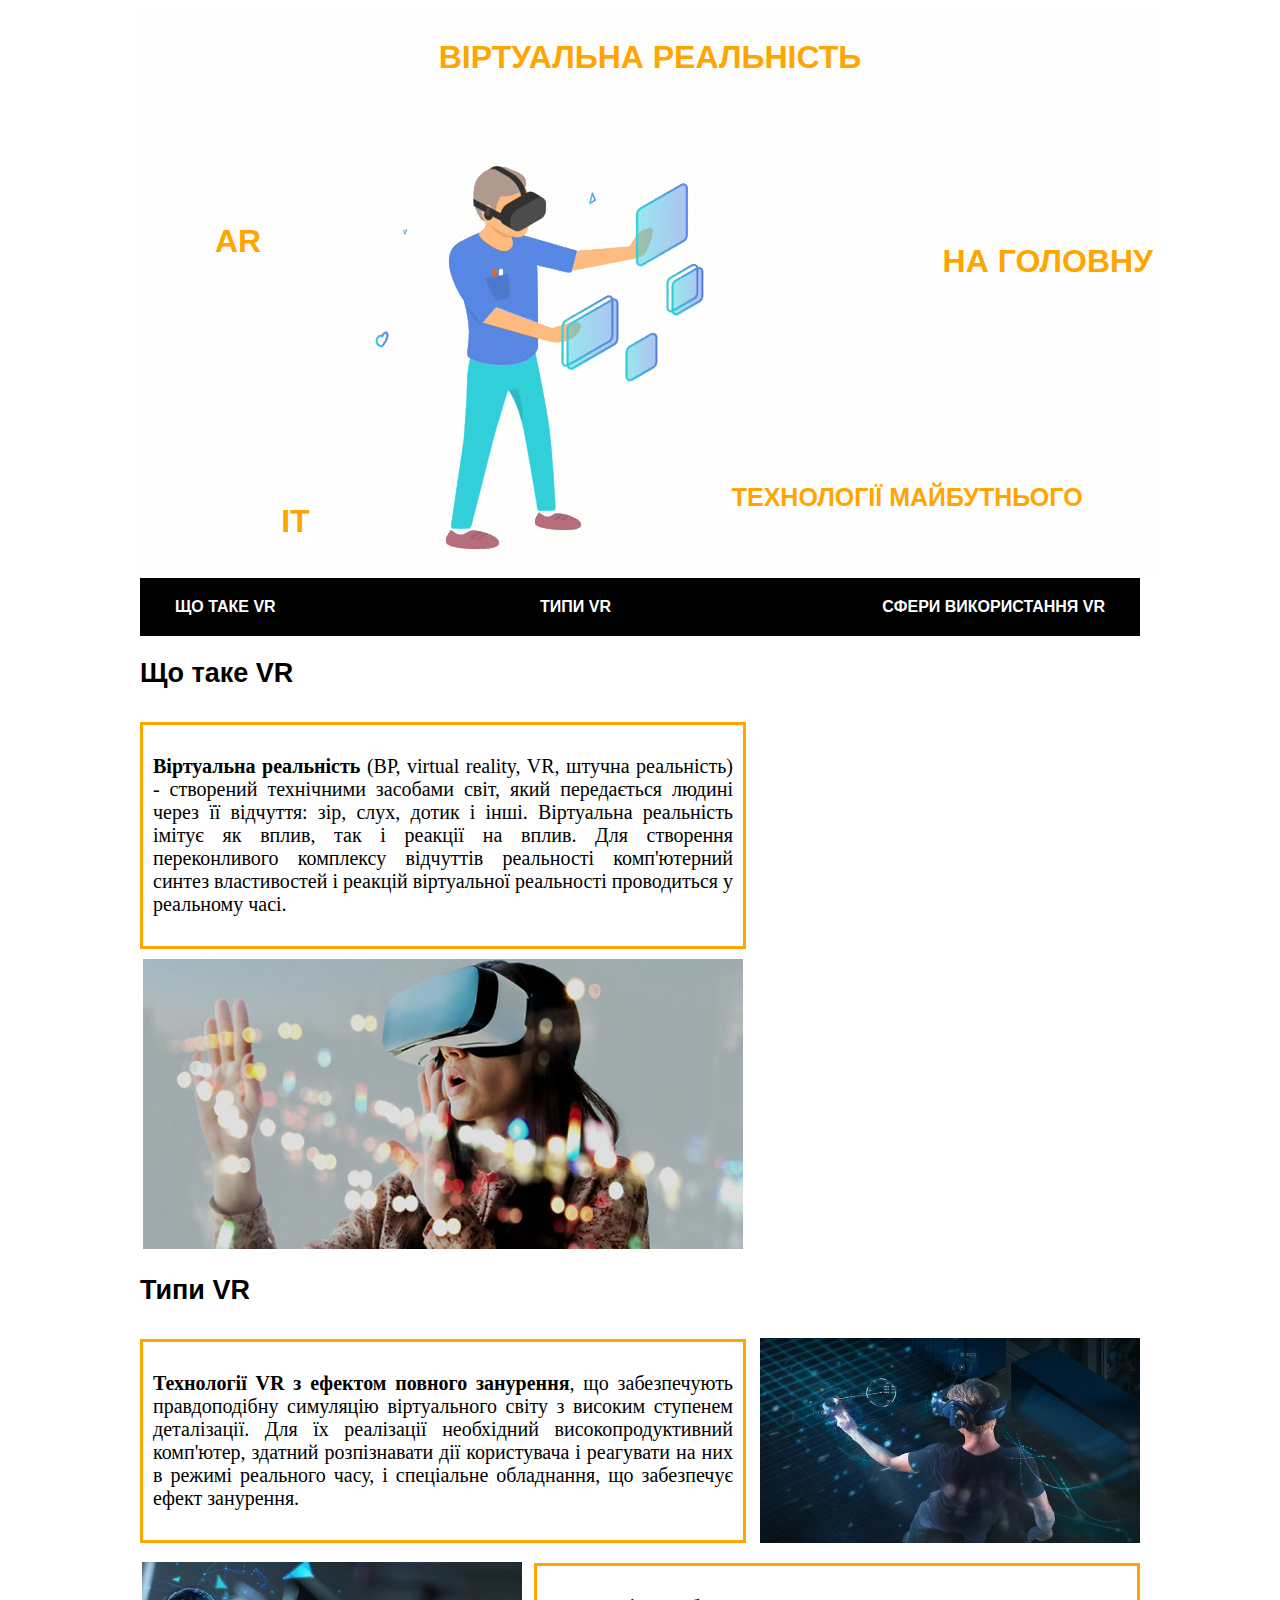
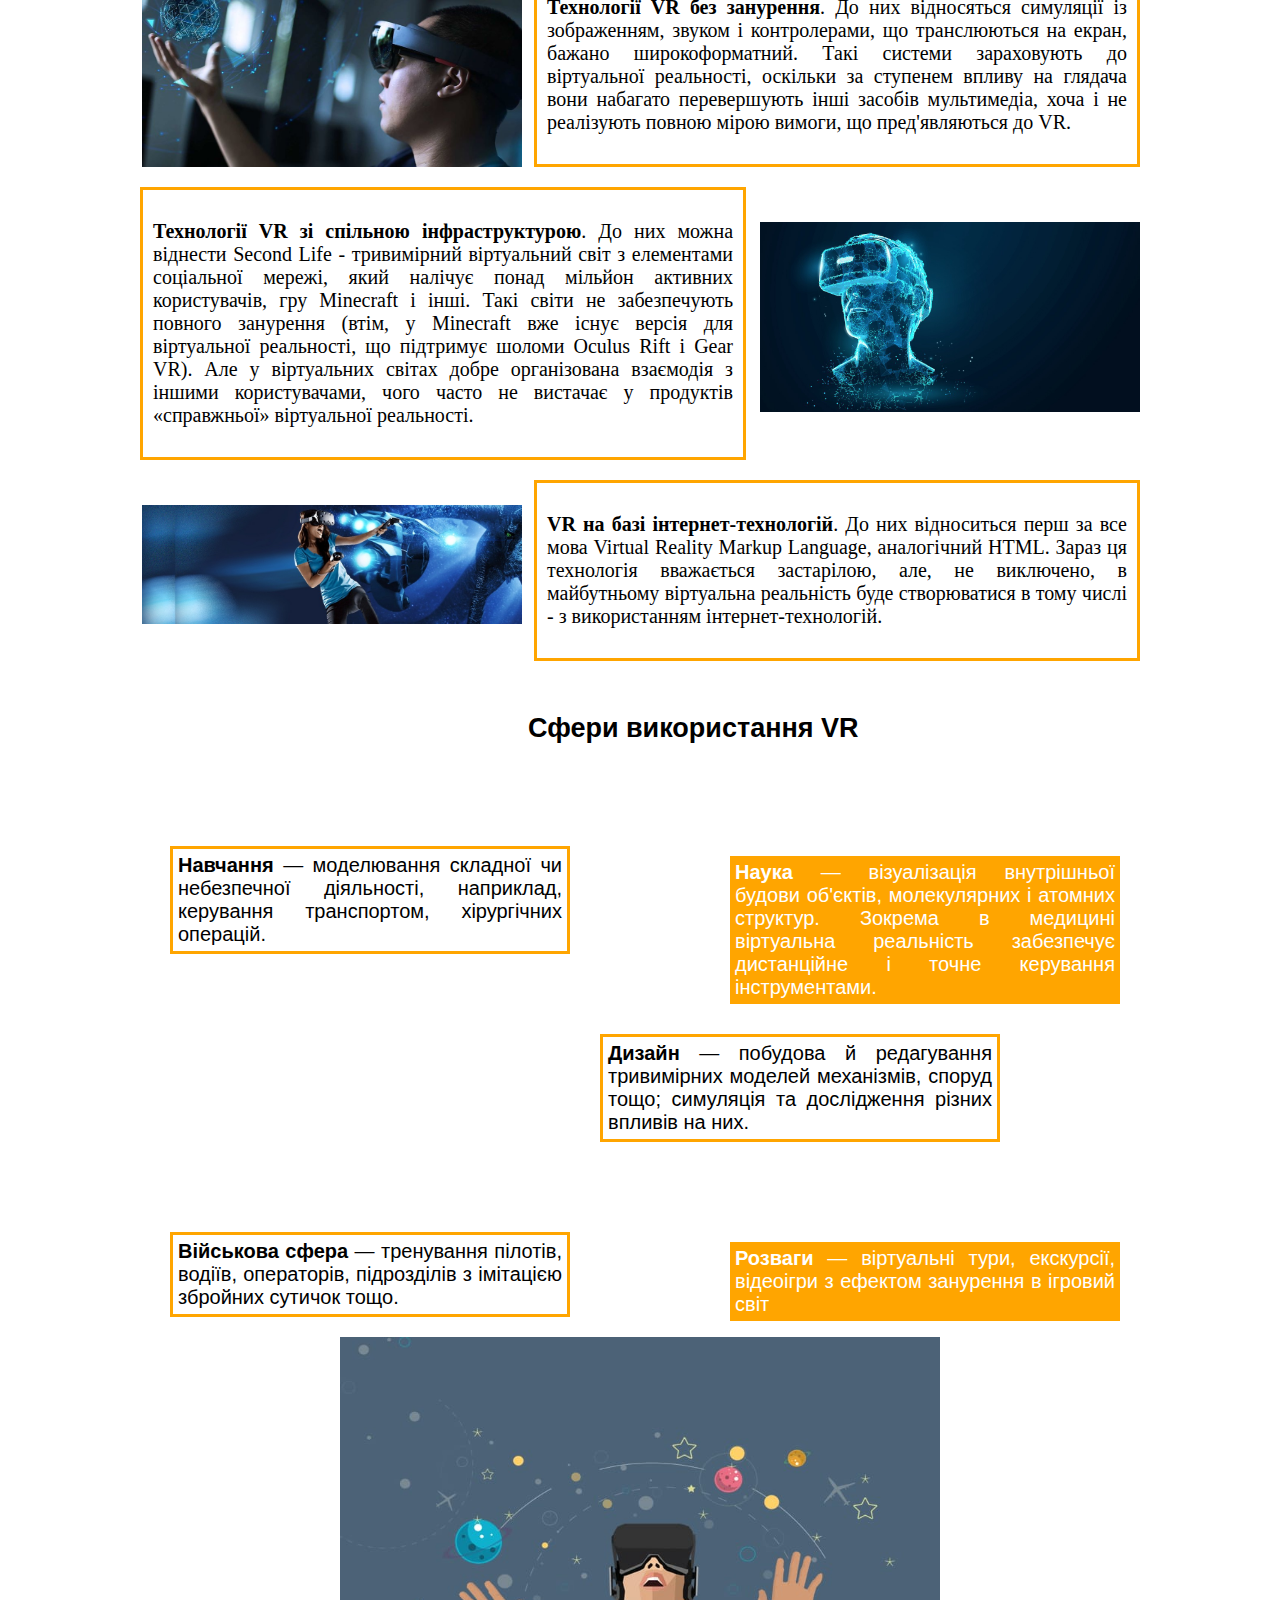
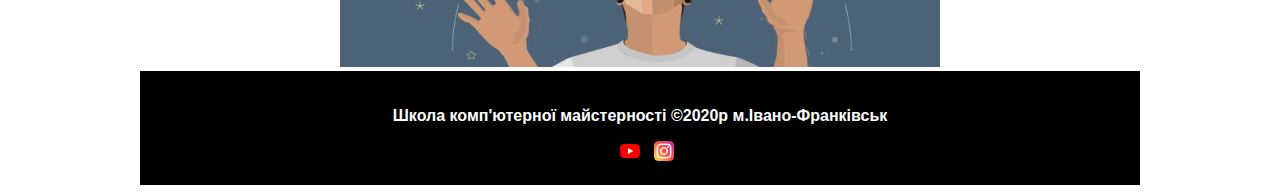
<file: vr.html>
<!DOCTYPE html>
<html>
<head>
	<link rel="stylesheet" href="css/vr.css">
	<meta charset="utf-8">
	<title>VR</title>
	<link rel="shortcut icon" href="img/vr.png">
</head>
<body>
	<div class="box">
		<div class="f6">
			<h1 class="headline"> Віртуальна реальність </h1>
			<a href="ar.html"><h1 class="headline1"> AR </h1></a>
			<a href="index.html"><h1 class="headline3"> На головну </h1></a>
			<a href="it.html"><h1 class="headline7"> IT </h1></a>
			<a href="future.html"><h1 class="headline5"> Технології майбутнього</h1></a>
		</div>
		<footer class="foote">
			<a href="#up" name="up" class="g"> Що таке VR </a>
			<a href="#part1" class="g1"> Типи VR </a>
			<a href="#part2" class="g2"> Сфери використання VR </a>
		</footer>
		<main>
				<h2 class="headline2"> Що таке VR </h2>
			<div class="div5">
				<p class="paragraph"><span class="span"> Віртуальна реальність</span> (ВР, virtual reality, VR, штучна реальність) - створений технічними засобами світ, який передається людині через її відчуття: зір, слух, дотик і інші. Віртуальна реальність імітує як вплив, так і реакції на вплив. Для створення переконливого комплексу відчуттів реальності комп'ютерний синтез властивостей і реакцій віртуальної реальності проводиться у реальному часі.</p>
			</div>
				<img src="img/VR1.jpg" class="chipimg" width="600" height="290">
				<h2 class="headline2" id="part1"> Типи VR </h2>
			<div class="div5">
				<p class="paragraph">
				<span class="span">Технології VR з ефектом повного занурення</span>, що забезпечують правдоподібну симуляцію віртуального світу з високим ступенем деталізації. Для їх реалізації необхідний високопродуктивний комп'ютер, здатний розпізнавати дії користувача і реагувати на них в режимі реального часу, і спеціальне обладнання, що забезпечує ефект занурення.</p>
			</div>
			<img src="img/VR123.jpeg" class="kVvzisfA" width="380" height="205">
			<div class="div6">
				<p class="paragraph"><span class="span">Технології VR без занурення</span>. До них відносяться симуляції із зображенням, звуком і контролерами, що транслюються на екран, бажано широкоформатний. Такі системи зараховують до віртуальної реальності, оскільки за ступенем впливу на глядача вони набагато перевершують інші засобів мультимедіа, хоча і не реалізують повною мірою вимоги, що пред'являються до VR.</p>
			</div>
			<img src="img/VRT.jpg" class="gg" width="380" height="205">
			<div class="div5" >
				<p class="paragraph"><span class="span">Технології VR зі спільною інфраструктурою</span>. До них можна віднести Second Life - тривимірний віртуальний світ з елементами соціальної мережі, який налічує понад мільйон активних користувачів, гру Minecraft і інші. Такі світи не забезпечують повного занурення (втім, у Minecraft вже існує версія для віртуальної реальності, що підтримує шоломи Oculus Rift і Gear VR). Але у  віртуальних світах добре організована взаємодія з іншими користувачами, чого часто не вистачає у продуктів «справжньої» віртуальної реальності.</p>
			</div>
			<img src="img/VR12.jpeg" class="c89" width="380">
			<div class="div6">
				<p class="paragraph"><span class="span">VR на базі інтернет-технологій</span>. До них відноситься перш за все мова Virtual Reality Markup Language, аналогічний HTML. Зараз ця технологія вважається застарілою, але, не виключено, в майбутньому віртуальна реальність буде створюватися в тому числі - з використанням інтернет-технологій.</p>
			</div>
			<img src="img/VR0.jpg" class="c8" width="380">
				<div class="div">
				<h2 class="headline2" id="part2"> Сфери використання VR </h2>
				</div>
			<div class="f3">
				<p class="paragraph2"><span class="span">Навчання</span> — моделювання складної чи небезпечної діяльності, наприклад, керування транспортом, хірургічних операцій.</p>
			</div>
			<div class="div1">
				<p class="paragraph3"><span class="span">Наука</span> — візуалізація внутрішньої будови об'єктів, молекулярних і атомних структур. Зокрема в медицині віртуальна реальність забезпечує дистанційне і точне керування інструментами.</p>
			</div>
			<div class="f3">
				<p class="paragraph2"><span class="span">Дизайн</span> — побудова й редагування тривимірних моделей механізмів, споруд тощо; симуляція та дослідження різних впливів на них.</p>
			</div>
			<div class="div1">
				<p class="paragraph3"><span class="span">Розваги</span> — віртуальні тури, екскурсії, відеоігри з ефектом занурення  в ігровий світ</p>
			</div>
			<div class="f3">
				<p class="paragraph2"><span class="span">Військова сфера</span> — тренування пілотів, водіїв, операторів, підрозділів з імітацією збройних сутичок тощо.</p>
			</div>
				<img src="img/VR-image-1.jpg" class="f" width="600" height="330">
			</main>
			<footer class="footer">
				<p class="footer_paragraph2">Школа комп'ютерної майстерності &copy;2020р м.Івано-Франківськ </p>
				<a href="https://www.youtube.com/channel/UCTiJyzmNGPwtiFHAzdB1Qjg?view_as=subscriber"><img src="img/youtube.png" class="img" width="20" height="20"></a>
				<a href=" https://www.instagram.com/dearlin342/?hl=ru"><img src="img/instagram.png" class="img1" width="20" height="20"></a>
			</footer>
		</main>
	</div>
</body>
</html>
</file>
<file: css/style.css>
.box{
	width: 960px;
	position: relative;
	margin: 0 auto;
}
.banner{
	width: 960px;
	height: 580px;
}
.content{
	width: 960px;
	height: 420px;
}
.footer{
	width: 960px;
	height: 80px;
	background: black;
	padding-top: 20px;
}
.header{
	padding: 20px;
	background-image: url(../img/fon.jpg);
	width: 920px;
	height: 540px;
}
.a1{
	text-decoration: none;
	color: orange;
}
.h1{
	color: white;
	margin-top: 30px;
	margin-left: 40px;
	font-family: Verdana, Arial, Helvetica, sans-serif;
}
.h2{
	color: white;
	width: 360px;
	margin-top: 20px;
	margin-left: 40px;
	font-family: Verdana, Arial, Helvetica, sans-serif;
}
.p1{
	color: white;
	width: 360px;
	margin-left: 40px;
	font-family: Verdana, Arial, Helvetica, sans-serif;
}
.p2{
	text-decoration: none;
	color: white;
	font-family: Verdana, Arial, Helvetica, sans-serif;
	border: 2px solid white;
	width: 95px;
	padding-left: 18px;
	padding-right: 18px;
	padding-top: 9px;
	padding-bottom: 9px;
	margin-left: 40px;
	margin-top: 30px;
}
.p3{
	padding: 7px;
	text-decoration: none;
	color: orange;
	font-family: Verdana, Arial, Helvetica, sans-serif;
	border: 2px solid  orange;
}
.p3:hover{
	color: white;
	background: orange;
}
.f1{
	float: right;
	margin-top: -240px;
}
.hr{
	margin-left: 40px;
	margin-top: 30px;
	margin-bottom: 30px;
}
.block{
	margin-top: 15px;
	width:220px; 
	float:left;
	margin-left: 20px;
	text-align:  center;
}
.title1{
	font-size: 16px;
	color: midnightblue;
	font-family: Verdana, Arial, Helvetica, sans-serif;
}
.title2{
	margin-left: 35px;
	font-weight: bold;
	font-size: 21px;
	width: 140px;
	color: midnightblue;
	font-family: Verdana, Arial, Helvetica, sans-serif;
}
.p5{
	text-align: center;
	color: white;
	font-family: Verdana, Arial, Helvetica, sans-serif;

}
.block1{
	margin-top: 20px;
	width:220px; 
	float:left;
	margin-left: 20px;
	text-align:  center;
}
.icon1{
	margin-top: 15px;
}
a{

}
a:hover{
	color: orange;
	background: white;
}
</file>
<file: css/future.css>
.box{
	width: 1000px;
	position: relative;
	margin: 0 auto;
	background-size: 100%;
	
}
.header{
	background-image: linear-gradient(to left bottom, #ffd700, #ffd94e, #ffdc77, #fedf9c, #f7e3bf);
	width: 948px;
	border-radius: 7px;
	clear: both;
	overflow: hidden;
	margin-left: 25px;
	margin-top: 5px;
	height: 100px;

}
ul li{
	list-style: none;
}
.footer1{
	border-radius: 5px;
	width: 950px;
	margin-left: 5px;
	padding: 20px;
	font-weight: bold;
	color: #051A43;
}
.a{
	text-decoration: none;
	color: #203c4b;
}
.chip{
	float: right;
	margin-top: 10px;
}
.article1{
	margin-left: 210px;
	width: 700px;
	margin-top: 10px;

}
.articl{
	width: 700px;
	margin-top: 10px;
	padding: 15px;
	float: left;
	border: 3px solid orange;
}
.articl1{
	width: 700px;
	padding: 15px;
	float: left;
	border: 3px solid orange;
}
.artic{
	width: 700px;
	padding: 15px;
	margin-top: 100px;
	margin-left: 265px;
	border: 3px solid orange;
}
.ch{
	float: right;
}
.divvv{
	clear: both;
}
.arti{
	border: 3px solid orange;
	padding: 15px;
	width: 700px;
	margin-top: 10px;
	float: left;
	
}
.chipim{
	
}
.cl{
	margin-top: 10px;
	margin-bottom: 30px;	
}
.article2{
	float: left;
	border: 3px solid orange;
	width: 580px;
	margin-top: 10px;
	padding: 10px;
	margin-right: 22px;
}
.chipimg1{
	float: right;
	margin-top: 9px;
}
.chipimg3{
	float: left;
}
.chipimg2{
	margin-left: 100px;
}
.footer{
	width: 960px;
	padding: 20px;
	clear: both;
	background: black;
	font-weight: bold;
	color: #051A43;
}
.j{
	float: right;
	margin-right: 20px;
}
.footer_paragraph2{
	text-decoration: none;
	color: white;
	text-align: center;
	font-family: Verdana, Arial, Helvetica, sans-serif;
}
.headline{
	font-family: Verdana, Arial, Helvetica, sans-serif;
	text-align: center;
	color: orange;
	background: white;
	width: 800px;
	margin-left: 100px;
	padding-bottom: 5px;
	padding-top: 5px;
	text-transform: uppercase;
}
.headline1{
	background: white;
	padding-left: 15px;
	padding-right: 15px;
	padding-top: 5px;
	padding-bottom: 5px;
	margin-top: 120px;
	margin-left: 50px;
	float: left;
	font-family: Verdana, Arial, Helvetica, sans-serif;
	text-align: center;
	color: orange;
	text-transform: uppercase;
}
.headline3{
	color: orange;
	background: white;
	padding-left: 5px;
	padding-right: 5px;
	padding-top: 5px;
	padding-bottom: 5px;
	margin-top: 140px;
	float: right;
	margin-right: -8px;
	font-family: Verdana, Arial, Helvetica, sans-serif;
	text-align: center;
	color: orange;
	text-transform: uppercase;
}

.headline1:hover{
	color: white;
	background: orange;
}
.headline3:hover{
	color: white;
	background: orange;
}
.nav{
	background-image: url(../img/13.jpg); 
	float: left;
	width: 290px;
	border-radius: 5px;
	margin-top: 10px;
	padding-left: 1px;
	padding-right: 20px;
	line-height: 37px;
	margin-left: 25px;
}
.menu_link{
	border-radius: 5px;
	text-decoration: none;
	padding: 5px;
	margin-bottom: 10px;
	font-weight: bold;
	text-transform: uppercase;
	margin-left: -20px;
	color: #203c4b;
	display: inline-block;
}

.menu_link2:hover{
	background: darkorange;
}
.menu_link1:hover{
	background: orange;
}
.menu_link:hover{
	background: orange;
}
.paragraph{
	margin-top: 20px;
	font-size: 20px;
	text-align: justify;
}
.chi{
	margin-top: 10px;
}
.para{
	clear: both;
	font-size: 20px;
	text-align: justify;
	float: left;
	margin-top: 100px; 
	
}
.paragrap{
	font-size: 20px;
	text-align: justify;
}
.paragrap1{
	font-size: 20px;
	text-align: justify;
}
.chipimg{
	margin-left: 3px;
}
.headline2{
	font-family: Verdana, Arial, Helvetica, sans-serif;
	font-size: 27px;
}
.span{
	font-weight: bold;
}
.er3{
	padding: 5px; 
	border: 3px solid white;
	margin-left: 10px;
	text-decoration: none;
	color: black;
	text-align: center;
	font-family: Verdana, Arial, Helvetica, sans-serif;
}
.er4{
	padding-right: 15px;
	padding-left: 15px; 
	padding-top: 5px; 
	padding-bottom: 5px;  
	border: 3px solid white;
	margin-left: 10px;
	text-decoration: none;
	color: black;
	text-align: center;
	font-family: Verdana, Arial, Helvetica, sans-serif;
}
.er3:hover{
	background: black;
	border-color: black;
	color: white
}
.er4:hover{
	background: black;
	border-color: black;
	color: white
}
.img{
	margin-left: 460px;
}
.img1{
	margin-left: 10px;
}
.paragraph2{
	font-size: 20px;
	text-align: justify;
	border: 3px solid white;
	padding: 5px;
	font-family: Verdana, Arial, Helvetica, sans-serif;
}
.div1{
	margin-top: 50px;
	float: right;
	width: 400px;
	border-radius: 10px;
	padding: 10px;
}
.paragraph3{
	font-size: 20px;
	text-align: justify;
	background: orange;
	color: white;
	padding: 5px;

	margin-right: 10px;
	font-family: Verdana, Arial, Helvetica, sans-serif;
}
.f3{
	padding: 7px;
	margin-left: 1px;
	float: left;
	width:400px;
	margin-bottom: 15px;
	border: 3px solid orange;
}
.divv{
	padding: 7px;
	margin-right: 20px;
	float: right;
	width:527px;
	margin-top: 13px;
	border: 3px solid orange;
}
.div{
	float: left;
	width: 580px;
	border-radius: 10px;
	margin-top: 10px;
}
.f{
	margin-left: 200px;
}
.f6{
	padding: 10px;
	width: 980px;
	height: 550px;
	text-align: center;
	background-image: url(../img/tm2.jpg);
}
.headline5{
	padding-left: 5px;
	padding-right: 5px;
	padding-top: 5px;
	padding-bottom: 5px;
	margin-top: 400px;
	float: right;
	margin-right: 400px;
	font-family: Verdana, Arial, Helvetica, sans-serif;
	text-align: center;
	color: orange;
	background: white;
	text-transform: uppercase;
}
.headline5:hover{
	color: white;
	background: orange;
}
.g{
	font-weight: bold;
	text-transform: uppercase;
	text-decoration: none;
	padding: 5px;
	color: white;
	font-family: Verdana, Arial, Helvetica, sans-serif;

}
.g1{
	font-weight: bold;
	padding: 5px;
	text-transform: uppercase;
	text-decoration: none;
	color: white;
	font-family: Verdana, Arial, Helvetica, sans-serif;
	margin-left: 40px;
	margin-top: 10px;
}
.g2{
	padding: 5px;
	text-transform: uppercase;
	text-decoration: none;
	color: white;
	font-family: Verdana, Arial, Helvetica, sans-serif;
	margin-left: 13px;
	float: right;
	margin-top: -5px;
	margin-right: 5px;
	font-weight: bold;
}
.g3{
	padding: 5px;
	text-transform: uppercase;
	text-decoration: none;
	color: white;
	font-family: Verdana, Arial, Helvetica, sans-serif;
	margin-left: 13px;
	float: right;
	margin-top: -5px;
	margin-right: 35px;
	font-weight: bold;
}
.g:hover{
	color: orange;
	background: white;
}
.g1:hover{
	color: orange;
	background: white;
	width: 120px;
}
.g2:hover{
	color: orange;
	background: white;
}
.g3:hover{
	color: orange;
	background: white;
}
.foote{
	width: 960px;
	padding: 20px;
	background: black;
}
.article111{
	clear: both;
    width: 700px;

}
.article333{
	padding: 7px;
	clear: both;
    width: 700px;
    border: 3px solid orange;

}
.article334{
	padding: 7px;
	clear: both;
    width: 700px;
    border: 3px solid orange;
    margin-top: 10px;
}
.headline6{
	padding-left: 5px;
	padding-right: 5px;
	padding-top: 5px;
	padding-bottom: 5px;
	margin-top: 360px;
	margin-right: -480px;
	float: right;
	font-family: Verdana, Arial, Helvetica, sans-serif;
	text-align: center;
	color: orange;
	background: white;
	text-transform: uppercase;
}
.headline6:hover{
	color: white;
	background: orange;
}
.list{
	list-style: circle;
	font-size: 19px;
}
.paragraph1{
	margin-top: -6px;
}
.para1{
	clear: both;
	font-size: 20px;
	text-align: justify;
	float: right; 
	margin-top: 465px;
	margin-right: 10px;
}
.pv{
	margin-top: 20px;
	font-size: 20px;
	text-align: justify;
}
</file>
<file: css/it.css>
.box{
	width: 1000px;
	position: relative;
	margin: 0 auto;
	background-size: 100%;
}
.header{
	background-image: linear-gradient(to left bottom, #ffd700, #ffd94e, #ffdc77, #fedf9c, #f7e3bf);
	width: 948px;
	border-radius: 7px;
	clear: both;
	overflow: hidden;
	margin-left: 25px;
	margin-top: 5px;
	height: 100px;

}
ul li{
	list-style: none;
}
.footer1{
	border-radius: 5px;
	width: 950px;
	margin-left: 5px;
	padding: 20px;
	font-weight: bold;
	color: #051A43;
}
.a{
	text-decoration: none;
	color: #203c4b;
}
.article1{
	float: right;
	width: 580px;
	border-radius: 10px;
	margin-top: 10px;
	padding: 10px;
	margin-right: 22px;
}
.footer{
	width: 960px;
	padding: 20px;
	clear: both;
	background: black;
	font-weight: bold;
	color: #051A43;
}
.footer_paragraph2{
	text-decoration: none;
	color: white;
	text-align: center;
	font-family: Verdana, Arial, Helvetica, sans-serif;
}
.headline{
	width: 350px;
	margin-left:210px;
	font-family: Verdana, Arial, Helvetica, sans-serif;
	text-align: center;
	color: orange;
	background: white;
	text-transform: uppercase;
}
.headline1{
	padding-left: 15px;
	padding-right: 15px;
	padding-top: 5px;
	padding-bottom: 5px;
	margin-top: 120px;
	margin-left: 50px;
	float: left;
	background: white;
	font-family: Verdana, Arial, Helvetica, sans-serif;
	text-align: center;
	color: orange;
	text-transform: uppercase;
}
.headline3{
	font-size: 25px;
	background: white;
	padding-left: 5px;
	padding-right: 5px;
	padding-top: 5px;
	padding-bottom: 5px;
	margin-top: 140px;
	float: right;
	margin-right: 3px;
	font-family: Verdana, Arial, Helvetica, sans-serif;
	text-align: center;
	color: orange;
	text-transform: uppercase;
}
.headline7{
	color: orange;
	background: white;
	padding-left: 5px;
	padding-right: 5px;
	padding-top: 5px;
	padding-bottom: 5px;
	float: left;
	margin-top: 400px;
	margin-left: -125px;
	font-family: Verdana, Arial, Helvetica, sans-serif;
	text-align: center;
	color: orange;
	font-size: 25px;
}
.headline7:hover{
	color: white;
	background: orange;
}
.headline1:hover{
	color: white;
	background: orange;
}
.headline5:hover{
	color: white;
	background: orange;
}
.headline3:hover{
	color: white;
	background: orange;
}
.nav{
	background-image: url(../img/13.jpg); 
	float: left;
	width: 320px;
	border-radius: 5px;
	margin-top: 10px;
	line-height: 37px;
	margin-left: 25px;
}
.menu_link{

	border-radius: 5px;
	text-decoration: none;
	padding: 5px;
	margin-bottom: 10px;
	font-weight: bold;
	text-transform: uppercase;
	margin-left: 15px;
	color: #203c4b;
	display: inline-block;
}
.menu_link1{
	text-decoration: none;
	padding: 5px;
	margin-bottom: 10px;
	font-weight: bold;
	margin-left: 70px;
	margin-bottom: 10px;
	text-transform: uppercase;
	color: #203c4b;
	display: inline-block;
}
.menu_link2{
	border-radius: 5px;
	text-decoration: none;
	padding: 5px;
	margin-bottom: 10px;
	font-weight: bold;
	text-transform: uppercase;
	margin-left: -20px;
	color: #203c4b;
	display: inline-block;
}

.menu_link2:hover{
	background: darkorange;
}
.menu_link1:hover{
	background: orange;
}
.menu_link:hover{
	background: orange;
}
.paragraph{
	margin-top: 20px;
	font-size: 20px;
	text-align: justify;
}
.p{
	margin-top: 20px;
	font-size: 20px;
	text-align: justify;
	padding: 5px;
	border: 3px solid orange;
}
.chipimg{
	margin-left: 3px;
}
.headline2{
	font-family: Verdana, Arial, Helvetica, sans-serif;
	font-size: 27px;
}
.span{
	font-weight: bold;
}
.er3{
	padding: 5px; 
	border: 3px solid white;
	margin-left: 10px;
	text-decoration: none;
	color: black;
	text-align: center;
	font-family: Verdana, Arial, Helvetica, sans-serif;
}
.er4{
	padding-right: 15px;
	padding-left: 15px; 
	padding-top: 5px; 
	padding-bottom: 5px;  
	border: 3px solid white;
	margin-left: 10px;
	text-decoration: none;
	color: black;
	text-align: center;
	font-family: Verdana, Arial, Helvetica, sans-serif;
}
.er3:hover{
	background: black;
	border-color: black;
	color: white
}
.er4:hover{
	background: black;
	border-color: black;
	color: white
}
.img{
	margin-left: 460px;
}
.img1{
	margin-left: 10px;
}
.paragraph2{
	font-size: 20px;
	text-align: justify;
	border: 3px solid orange;
	padding: 5px;
	font-family: Verdana, Arial, Helvetica, sans-serif;
}
.div1{
	margin-top: 50px;
	float: right;
	width: 400px;
	border-radius: 10px;
	padding: 10px;
}
.paragraph3{
	font-size: 20px;
	text-align: justify;
	background: orange;
	color: white;
	padding: 5px;
	
	font-family: Verdana, Arial, Helvetica, sans-serif;
}
.f3{
	background-size: 100%;
	width: 580px;
	border-radius: 10px;
	margin-top: 10px;
	padding: 10px;
	margin-right: 22px;
	background: : 
	background-image: url(../img/_23-2148061519.jpg); 
	width:1000px;
	float: left;
}
.div{
	float: right;
	width: 580px;
	border-radius: 10px;
	margin-top: 10px;
	padding: 10px;
	margin-right: 22px;
	background-image: url(../img/_23-2148061519.jpg); 
}
.f{
	margin-left: 200px;
}
.f6{
	padding: 10px;
	width: 980px;
	height: 550px;
	text-align: center;
	background-image: url(../img/100.png);
}
.headline5{
	background: white;
	padding-left: 5px;
	padding-right: 5px;
	padding-top: 5px;
	padding-bottom: 5px;
	margin-top: 400px;
	float: right;
	margin-right: -170px;
	font-family: Verdana, Arial, Helvetica, sans-serif;
	text-align: center;
	color: orange;
	text-transform: uppercase;
}
.f5{
	margin-left:100px;
}
.f9{
	float: left;
	margin-left: -380px;
	margin-top: -370px;
}
.f10{
	margin-left: -380px;
	margin-top: -350px;
	float: left;
}
.f11{
	margin-left: -380px;
	margin-top: -330px;
	float: left;
}
.f12{
	margin-left: -370px;
	margin-top: -230px;
	float: left;
}
.f13{
	margin-left: -260px;
	margin-top: -230px;
	float: left;
}
.f14{
	margin-left: -300px;
	margin-top: -175px;
	float: left;
}
.f15{
	margin-left: -260px;
	margin-top: -135px;
	float: left;
}
.g{
	font-weight: bold;
	text-transform: uppercase;
	text-decoration: none;
	padding: 5px;
	color: white;
	font-family: Verdana, Arial, Helvetica, sans-serif;
	margin-left: 10px;
}
.g1{
	font-weight: bold;
	padding: 5px;
	text-transform: uppercase;
	text-decoration: none;
	color: white;
	font-family: Verdana, Arial, Helvetica, sans-serif;
	margin-left: 200px;
	margin-top: 10px;
}
.g2{
	padding: 5px;
	text-transform: uppercase;
	text-decoration: none;
	color: white;
	font-family: Verdana, Arial, Helvetica, sans-serif;
	margin-left: 13px;
	float: right;
	margin-top: -5px;
	margin-right: 10px;
	font-weight: bold;
}
.g:hover{
	color: orange;
	background: white;
}
.g1:hover{
	color: orange;
	background: white;
}
.g2:hover{
	color: orange;
	background: white;
}
.foote{
	width: 960px;
	padding: 20px;
	background: black;
}
</file>
<file: css/vr.css>
.box{
	width: 1000px;
	position: relative;
	margin: 0 auto;
	background-size: 100%;
}
.header{
	background-image: linear-gradient(to left bottom, #ffd700, #ffd94e, #ffdc77, #fedf9c, #f7e3bf);
	width: 948px;
	border-radius: 7px;
	clear: both;
	overflow: hidden;
	margin-left: 25px;
	margin-top: 5px;
	height: 100px;

}
ul li{
	list-style: none;
}
.footer1{
	border-radius: 5px;
	width: 950px;
	margin-left: 5px;
	padding: 20px;
	font-weight: bold;
	color: #051A43;
}
.a{
	text-decoration: none;
	color: #203c4b;
}
.article1{
	float: right;
	width: 580px;
	border-radius: 10px;
	margin-top: 10px;
	padding: 10px;
	margin-right: 22px;
}
.footer{
	width: 960px;
	padding: 20px;
	clear: both;
	background: black;
	font-weight: bold;
	color: #051A43;
}
.kVvzisfA{
	float: right;
	margin-top: 9px;	

}.gg{
	float: right;
	margin-right: 12px;
	margin-top: 9px;	
	
}
.c89{
	float: right;
	margin-top: 9px;
	margin-top: 45px;

}
.c8{
	margin-top: 35px;
	float: right;	
	margin-right: 12px;
	
}
.footer_paragraph2{
	text-decoration: none;
	color: white;
	text-align: center;
	font-family: Verdana, Arial, Helvetica, sans-serif;
}
.headline{
	font-family: Verdana, Arial, Helvetica, sans-serif;
	text-align: center;
	color: orange;
	text-transform: uppercase;
}
.headline1{
	padding-left: 15px;
	padding-right: 15px;
	padding-top: 5px;
	padding-bottom: 5px;
	margin-top: 120px;
	margin-left: 50px;
	float: left;
	font-family: Verdana, Arial, Helvetica, sans-serif;
	text-align: center;
	color: orange;
	text-transform: uppercase;
}
.headline3{
	padding-left: 5px;
	padding-right: 5px;
	padding-top: 5px;
	padding-bottom: 5px;
	margin-top: 140px;
	float: right;
	margin-right: -8px;
	font-family: Verdana, Arial, Helvetica, sans-serif;
	text-align: center;
	color: orange;
	text-transform: uppercase;
}
.headline7{
	color: orange;
	background: white;
	padding-left: 5px;
	padding-right: 5px;
	padding-top: 5px;
	padding-bottom: 5px;
	float: left;
	margin-top: 400px;
	margin-left: -100spx;
	font-family: Verdana, Arial, Helvetica, sans-serif;
	text-align: center;
	color: orange;
}
.headline7:hover{
	color: white;
	background: orange;
}
.headline1:hover{
	color: white;
	background: orange;
}
.headline3:hover{
	color: white;
	background: orange;
}
.nav{
	background-image: url(../img/13.jpg); 
	float: left;
	width: 290px;
	border-radius: 5px;
	margin-top: 10px;
	padding-left: 1px;
	padding-right: 20px;
	line-height: 37px;
	margin-left: 25px;
}
.menu_link{
	border-radius: 5px;
	text-decoration: none;
	padding: 5px;
	margin-bottom: 10px;
	font-weight: bold;
	text-transform: uppercase;
	margin-left: -20px;
	color: #203c4b;
	display: inline-block;
}

.menu_link2:hover{
	background: darkorange;
}
.menu_link1:hover{
	background: orange;
}
.menu_link:hover{
	background: orange;
}
.paragraph{
	margin-top: 20px;
	font-size: 20px;
	text-align: justify;
}
.chipimg{
	margin-left: 3px;
}
.headline2{
	font-family: Verdana, Arial, Helvetica, sans-serif;
	font-size: 27px;
}
.span{
	font-weight: bold;
}
.er3{
	padding: 5px; 
	border: 3px solid white;
	margin-left: 10px;
	text-decoration: none;
	color: black;
	text-align: center;
	font-family: Verdana, Arial, Helvetica, sans-serif;
}
.er4{
	padding-right: 15px;
	padding-left: 15px; 
	padding-top: 5px; 
	padding-bottom: 5px;  
	border: 3px solid white;
	margin-left: 10px;
	text-decoration: none;
	color: black;
	text-align: center;
	font-family: Verdana, Arial, Helvetica, sans-serif;
}
.er3:hover{
	background: black;
	border-color: black;
	color: white
}
.er4:hover{
	background: black;
	border-color: black;
	color: white
}
.img{
	margin-left: 460px;
}
.img1{
	margin-left: 10px;
}
.paragraph2{
	font-size: 20px;
	text-align: justify;
	border: 3px solid orange;
	padding: 5px;
	font-family: Verdana, Arial, Helvetica, sans-serif;
}
.div5{
	border: 3px solid orange;
	margin-top: 10px;
	padding: 10px;
	font-size: 21px;
	float: left;
	margin-bottom: 10px;
	width: 	580px;
}
.div6{
	width: 	580px;
	border: 3px solid orange;
	margin-top: 10px;
	padding: 10px;
	font-size: 21px;
	margin-bottom: 10px;
	float: right;
}

.div1{
	margin-top: 50px;
	float: right;
	width: 400px;
	border-radius: 10px;
	padding: 10px;
}
.paragraph3{
	font-size: 20px;
	text-align: justify;
	background: orange;
	color: white;
	padding: 5px;
	margin-bottom: -50px;
	margin-right: 10px;
	font-family: Verdana, Arial, Helvetica, sans-serif;
}
.f3{
	margin-top: 50px;
	margin-left: 30px;
	float: left;
	width:400px;
}
.div{
	float: right;
	width: 580px;
	border-radius: 10px;
	margin-top: 10px;
	padding: 10px;
	margin-right: 22px;
}
.f{
	margin-left: 200px;
}
.f6{
	padding: 10px;
	width: 1000px;
	height: 550px;
	text-align: center;
	background-image: url(../img/VR.gif);
}
.headline5{
	background: white;
	padding-left: 5px;
	padding-right: 5px;
	padding-top: 5px;
	padding-bottom: 5px;
	margin-top: 380px;
	float: right;
	margin-right: -150px;
	font-family: Verdana, Arial, Helvetica, sans-serif;
	text-align: center;
	color: orange;
	text-transform: uppercase;
	font-size: 25px;
}
.headline5:hover{
	color: white;
	background: orange;
}
.g{
	font-weight: bold;
	text-transform: uppercase;
	text-decoration: none;
	padding: 5px;
	color: white;
	font-family: Verdana, Arial, Helvetica, sans-serif;
	margin-left: 10px;
}
.g1{
	font-weight: bold;
	padding: 5px;
	text-transform: uppercase;
	text-decoration: none;
	color: white;
	font-family: Verdana, Arial, Helvetica, sans-serif;
	margin-left: 250px;
	margin-top: 10px;
}
.g2{
	padding: 5px;
	text-transform: uppercase;
	text-decoration: none;
	color: white;
	font-family: Verdana, Arial, Helvetica, sans-serif;
	margin-left: 13px;
	float: right;
	margin-top: -5px;
	margin-right: 10px;
	font-weight: bold;
}
.g:hover{
	color: orange;
	background: white;
}
.g1:hover{
	color: orange;
	background: white;
}
.g2:hover{
	color: orange;
	background: white;
}
.foote{
	width: 960px;
	padding: 20px;
	background: black;
}
</file>
